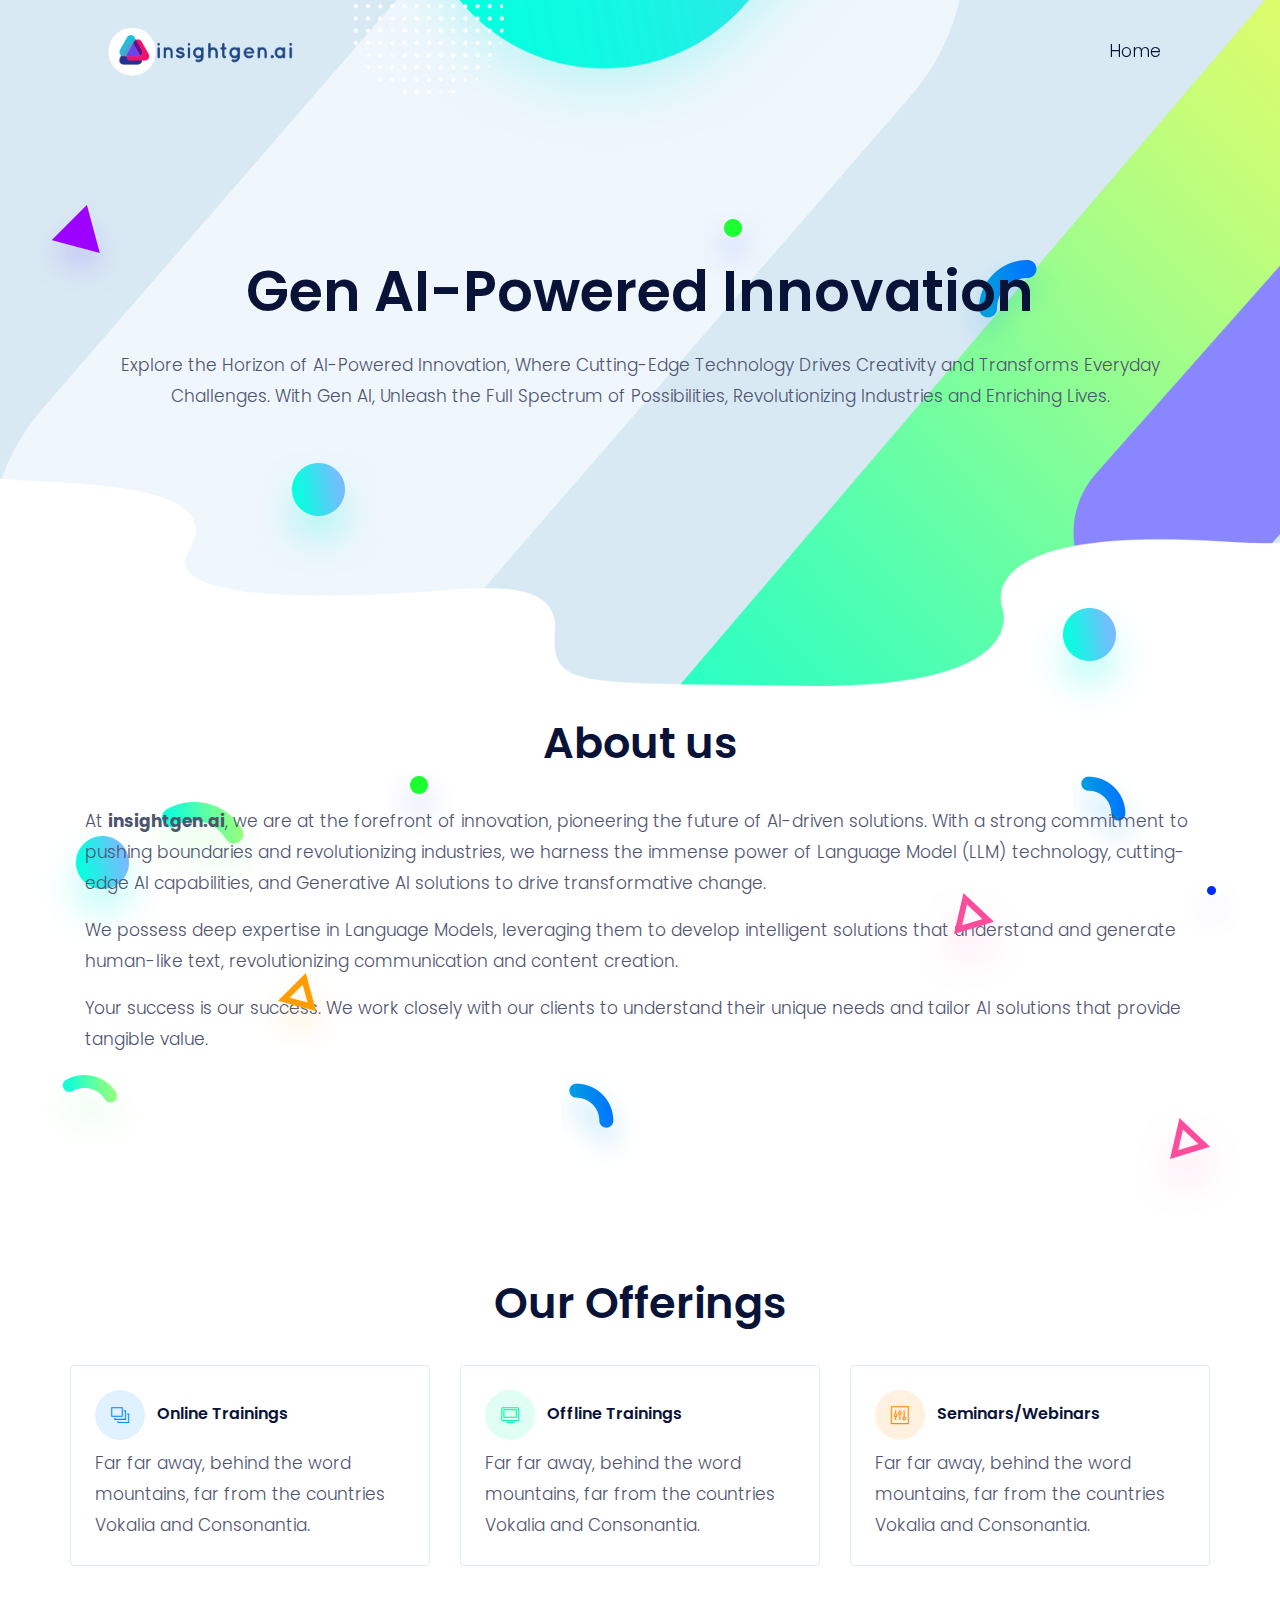
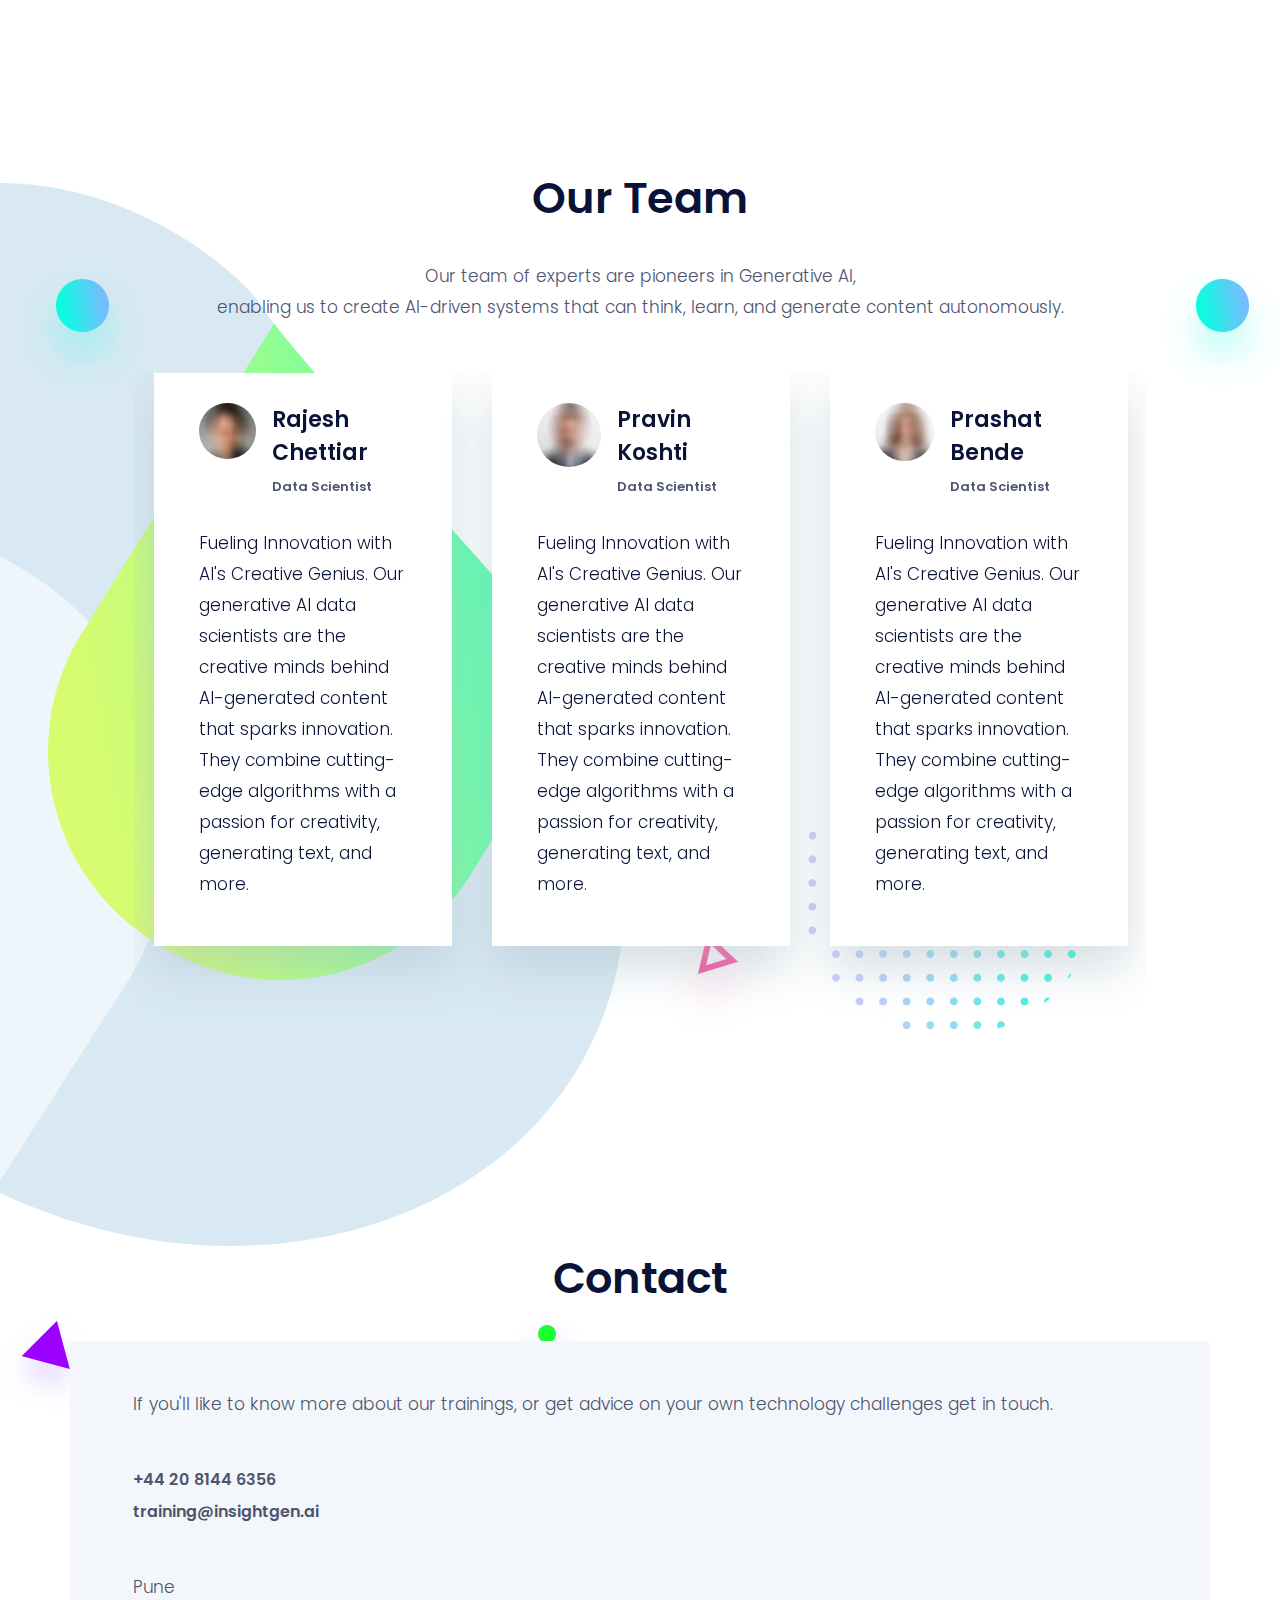
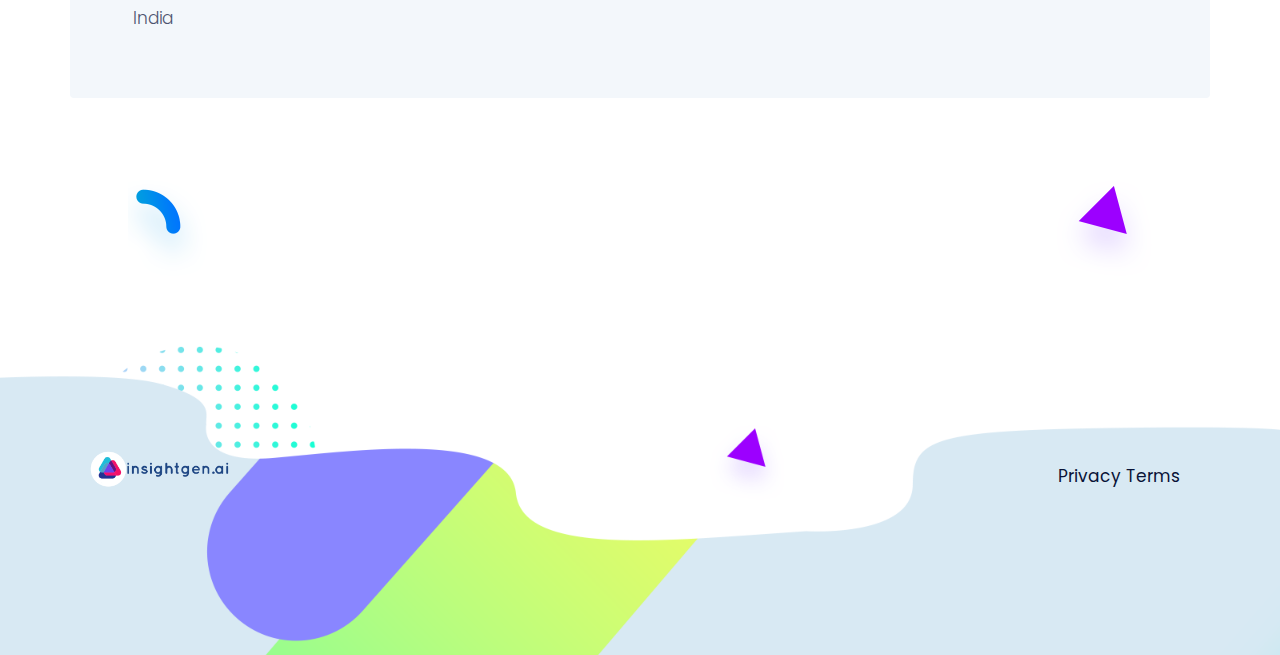
<file: index.html>
<!DOCTYPE html>
<html lang="zxx">

<head>
  <meta charset="utf-8">
  <title>insightgen.ai</title>

  <!-- mobile responsive meta -->
  <meta name="viewport" content="width=device-width, initial-scale=1">
  <meta name="viewport" content="width=device-width, initial-scale=1, maximum-scale=1">
  
  <!-- ** Plugins Needed for the Project ** -->
  <!-- Bootstrap -->
  <link rel="stylesheet" href="plugins/bootstrap/bootstrap.min.css">
  <!-- themefy-icon -->
  <link rel="stylesheet" href="plugins/themify-icons/themify-icons.css">
  <!-- slick slider -->
  <link rel="stylesheet" href="plugins/slick/slick.css">
  <!-- venobox popup -->
  <link rel="stylesheet" href="plugins/Venobox/venobox.css">
  <!-- aos -->
  <link rel="stylesheet" href="plugins/aos/aos.css">

  <!-- Main Stylesheet -->
  <link href="css/style.css" rel="stylesheet">
  
  <!--Favicon-->
  <link rel="shortcut icon" href="images/favicon.ico" type="image/x-icon">
  <link rel="icon" href="images/favicon.ico" type="image/x-icon">

</head>

<body>
  

<!-- navigation -->
<section class="fixed-top navigation">
  <div class="container">
    <nav class="navbar navbar-expand-lg navbar-light">
      <a class="navbar-brand" href="index.html"><img src="images/logo3.png" style="width: 200px;" alt="logo"></a>
      <button class="navbar-toggler border-0" type="button" data-toggle="collapse" data-target="#navbar" aria-controls="navbar"
        aria-expanded="false" aria-label="Toggle navigation">
        <span class="navbar-toggler-icon"></span>
      </button>
      <!-- navbar -->
      <div class="collapse navbar-collapse text-center" id="navbar">
        <ul class="navbar-nav ml-auto">
          <li class="nav-item">
            <a class="nav-link" href="index.html">Home</a>
          </li>
          
        </ul>
      </div>
    </nav>
  </div>
</section>
<!-- /navigation -->

<!-- hero area -->
<section class="hero-section hero" data-background="" style="background-image: url(images/hero-area/banner-bg.png);">
  <div class="container">
    <div class="row">
      <div class="col-lg-12 text-center zindex-1">
        <h1 class="mb-3">Gen AI-Powered Innovation<br></h1>
        <p class="mb-4">Explore the Horizon of AI-Powered Innovation, Where Cutting-Edge Technology 
          Drives Creativity and Transforms Everyday Challenges. 
          With Gen AI, Unleash the Full Spectrum of Possibilities, 
          Revolutionizing Industries and Enriching Lives.</p>
        
        <!-- banner image -->
        <!-- <img class="img-fluid w-100 banner-image" src="images/hero-area/banner-img.png" alt="banner-img"> -->
      </div>
    </div>
    </div>
  </div>
  <!-- background shapes -->
  <div id="scene">
    <img class="img-fluid hero-bg-1 up-down-animation" src="images/background-shape/feature-bg-2.png" alt="">
    <img class="img-fluid hero-bg-2 left-right-animation" src="images/background-shape/seo-ball-1.png" alt="">
    <img class="img-fluid hero-bg-3 left-right-animation" src="images/background-shape/seo-half-cycle.png" alt="">
    <img class="img-fluid hero-bg-4 up-down-animation" src="images/background-shape/green-dot.png" alt="">
    <img class="img-fluid hero-bg-5 left-right-animation" src="images/background-shape/blue-half-cycle.png" alt="">
    <img class="img-fluid hero-bg-6 up-down-animation" src="images/background-shape/seo-ball-1.png" alt="">
    <img class="img-fluid hero-bg-7 left-right-animation" src="images/background-shape/yellow-triangle.png" alt="">
    <img class="img-fluid hero-bg-8 up-down-animation" src="images/background-shape/service-half-cycle.png" alt="">
    <img class="img-fluid hero-bg-9 up-down-animation" src="images/background-shape/team-bg-triangle.png" alt="">
  </div>
</section>
<!-- /hero-area -->


<!-- about us -->
<section class="section-lg about pb-7">
  <div class="container">
    <div class="row">
      <div class="col-lg-12 text-center">
        <h2 class="section-title">About us</h2>
      </div>
      <div class="col-lg-12 mb-0">
        <p>At <span class="font-weight-bold">insightgen.ai</span>, we are at the forefront of innovation, pioneering the 
          future of AI-driven solutions. With a strong commitment to pushing boundaries and revolutionizing 
          industries, we harness the immense power of Language Model (LLM) technology, cutting-edge AI 
          capabilities, and Generative AI solutions to drive transformative change.</p>
        <p>We possess deep expertise in Language Models, leveraging them to develop intelligent solutions that 
          understand and generate human-like text, revolutionizing communication and content creation.</p>
          <p>Your success is our success. We work closely with our clients to understand their unique 
            needs and tailor AI solutions that provide tangible value.</p>
      </div>
    </div>
  </div>
  <!-- background shapes -->
  <img src="images/background-shape/green-dot.png" alt="background-shape" class="about-bg-1 up-down-animation">
  <img src="images/background-shape/blue-dot.png" alt="background-shape" class="about-bg-2 left-right-animation">
  <img src="images/background-shape/green-half-cycle.png" alt="background-shape" class="about-bg-3 up-down-animation">
  <img src="images/background-shape/seo-ball-1.png" alt="background-shape" class="about-bg-4 left-right-animation">
  <img src="images/background-shape/team-bg-triangle.png" alt="background-shape" class="about-bg-5 up-down-animation">
  <img src="images/background-shape/service-half-cycle.png" alt="background-shape" class="about-bg-6 left-right-animation">
</section>
<!-- /about us -->

<section class="section-lg Offerings pb-7">
  <div class="container">
    <div class="row">
      <div class="col-lg-12 text-center">
        <h2 class="section-title">Our Offerings</h2>
      </div>
      <div class="row justify-content-center">
        <div class="col-lg-4 col-sm-6 mb-4 mb-lg-0">
            <div class="card p-4 border-blue">
                <h5><i class="ti-layers-alt round-icon blue mr-2"></i> Online Trainings</h5>
                <p class="mb-0">Far far away, behind the word mountains, far from the countries Vokalia and Consonantia.</p>
            </div>
        </div>
        <div class="col-lg-4 col-sm-6 mb-4 mb-lg-0">
            <div class="card p-4 border-blue">
                <h5><i class="ti-desktop round-icon green mr-2"></i> Offline Trainings</h5>
                <p class="mb-0">Far far away, behind the word mountains, far from the countries Vokalia and Consonantia.</p>
            </div>
        </div>
        <div class="col-lg-4 col-sm-6 mb-4 mb-lg-0">
            <div class="card p-4 border-blue">
                <h5><i class="ti-panel round-icon orange mr-2"></i> Seminars/Webinars</h5>
                <p class="mb-0">Far far away, behind the word mountains, far from the countries Vokalia and Consonantia.</p>
            </div>
        </div>
    </div>
    </div>
  </div>
</section>

<!-- team -->
<section class="section-lg team" id="team">
  <div class="container-fluid">
    <div class="row">
      <div class="col-lg-12 text-center">
        <h2 class="section-title">Our Team</h2>
        <p class="mb-0">Our team of experts are pioneers in Generative AI,</p>
        <p class="mb-50">enabling us to create AI-driven systems that can think, learn, and generate content autonomously. </p>
      </div>
    </div>
    <div class="col-10 mx-auto">
      <div class="team-slider">
        <!-- team-member -->
        <div class="team-member">
          <div class="d-flex mb-4">
            <div class="mr-3">
              <img class="rounded-circle img-fluid" src="images/team/team-1.jpg" alt="team-member">
            </div>
            <div class="align-self-center">
              <h4>Rajesh Chettiar</h4>
              <h6 class="text-color">Data Scientist</h6>
            </div>
          </div>
          <p class="text-dark">Fueling Innovation with AI's Creative Genius. Our generative AI data scientists 
            are the creative minds behind AI-generated content that sparks innovation. 
            They combine cutting-edge algorithms with a passion for creativity, generating text,
             and more.</p>
        </div>
        <!-- team-member -->
        <div class="team-member">
          <div class="d-flex mb-4">
            <div class="mr-3">
              <img class="rounded-circle img-fluid" src="images/team/team-2.jpg" alt="team-member">
            </div>
            <div class="align-self-center">
              <h4>Pravin Koshti</h4>
              <h6 class="text-color">Data Scientist</h6>
            </div>
          </div>
          <p class="text-dark">Fueling Innovation with AI's Creative Genius. Our generative AI data scientists 
            are the creative minds behind AI-generated content that sparks innovation. 
            They combine cutting-edge algorithms with a passion for creativity, generating text,
             and more. </p>
        </div>
        <!-- team-member -->
        <div class="team-member">
          <div class="d-flex mb-4">
            <div class="mr-3">
              <img class="rounded-circle img-fluid" src="images/team/team-3.jpg" alt="team-member">
            </div>
            <div class="align-self-center">
              <h4>Prashat Bende</h4>
              <h6 class="text-color">Data Scientist</h6>
            </div>
          </div>
          <p class="text-dark">Fueling Innovation with AI's Creative Genius. Our generative AI data scientists 
            are the creative minds behind AI-generated content that sparks innovation. 
            They combine cutting-edge algorithms with a passion for creativity, generating text,
             and more. </p>
        </div>
      </div>
    </div>
  </div>
  <!-- backgound image -->
  <img src="images/backgrounds/team-bg.png" alt="team-bg" class="img-fluid team-bg">
  <!-- background shapes -->
  <img class="team-bg-shape-1 up-down-animation" src="images/background-shape/seo-ball-1.png" alt="background-shape">
  <img class="team-bg-shape-2 left-right-animation" src="images/background-shape/seo-ball-1.png" alt="background-shape">
  <img class="team-bg-shape-3 left-right-animation" src="images/background-shape/team-bg-triangle.png" alt="background-shape">
  <img class="team-bg-shape-4 up-down-animation img-fluid" src="images/background-shape/team-bg-dots.png" alt="background-shape">
</section>
<!-- /team -->


<!-- contact -->
<section class="section-lg contact">
  <div class="container">
      <div class="row">
          <div class="col-lg-12 text-center">
              <h2 class="section-title">Contact</h2>
          </div>
      </div>
      <div class="row contact-bg p-5 rounded mb-5">
          <!-- <div class="col-lg-7 mb-4 mb-lg-0">
              <form action="#">
                  <input type="text" class="form-control mb-3" id="name" name="name" placeholder="Your Name">
                  <input type="email" class="form-control mb-3" id="mail" name="mail" placeholder="Your Email">
                  <input type="text" class="form-control mb-3" id="subject" name="subject" placeholder="Subject">
                  <textarea name="message" id="message" class="form-control mb-3" placeholder="Your Message"></textarea>
                  <button type="submit" value="send" class="btn btn-secondary">SEND MESSAGE</button>
              </form>
          </div> -->
          <div class="col-lg-12">
              <p class="mb-5">If you'll like to know more about our trainings, or get advice on your own technology challenges get in touch.</p>
              <a href="tel:+442081446356" class="text-color h5 d-block">+44 20 8144 6356</a>
              <a href="mailto:info@altostack.io" class="mb-5 text-color h5 d-block">training@insightgen.ai</a>
              <p>Pune<br>India</p>
          </div>
      </div>
      
  </div>
  <!-- background shapes -->
  <img class="contact-bg-1 up-down-animation" src="images/background-shape/feature-bg-2.png" alt="background-shape">
  <img class="contact-bg-2 left-right-animation" src="images/background-shape/green-half-cycle.png" alt="background-shape">
  <img class="contact-bg-3 up-down-animation" src="images/background-shape/green-dot.png" alt="background-shape">
  <img class="contact-bg-4 left-right-animation" src="images/background-shape/service-half-cycle.png" alt="background-shape">
  <img class="contact-bg-5 up-down-animation" src="images/background-shape/feature-bg-2.png" alt="background-shape">
</section>
<!-- /contact -->

<!-- footer -->
<footer class="footer-section footer" style="background-image: url(images/backgrounds/footer-bg.png);">
  <div class="container">
    <div class="row">
      <div class="col-lg-4 text-center text-lg-left mb-4 mb-lg-0">
        <!-- logo -->
        <a href="index.html">
          <img class="img-fluid" src="images/logo3.png" style="width: 150px;" alt="logo">
        </a>
      </div>
      <!-- footer menu -->
      <nav class="col-lg-8 align-self-center mb-5">
        <ul class="list-inline text-lg-right text-center footer-menu">
          <li class="list-inline-item"><a href="privacy.html">Privacy Terms</a></li>
        </ul>
      </nav>
      <!-- footer social icon -->

    </div>
  </div>
</footer>
<!-- /footer -->

<!-- jQuery -->
<script src="plugins/jQuery/jquery.min.js"></script>
<!-- Bootstrap JS -->
<script src="plugins/bootstrap/bootstrap.min.js"></script>
<!-- slick slider -->
<script src="plugins/slick/slick.min.js"></script>
<!-- venobox -->
<script src="plugins/Venobox/venobox.min.js"></script>
<!-- aos -->
<script src="plugins/aos/aos.js"></script>
<!-- Main Script -->
<script src="js/script.js"></script>

</body>
</html>
</file>
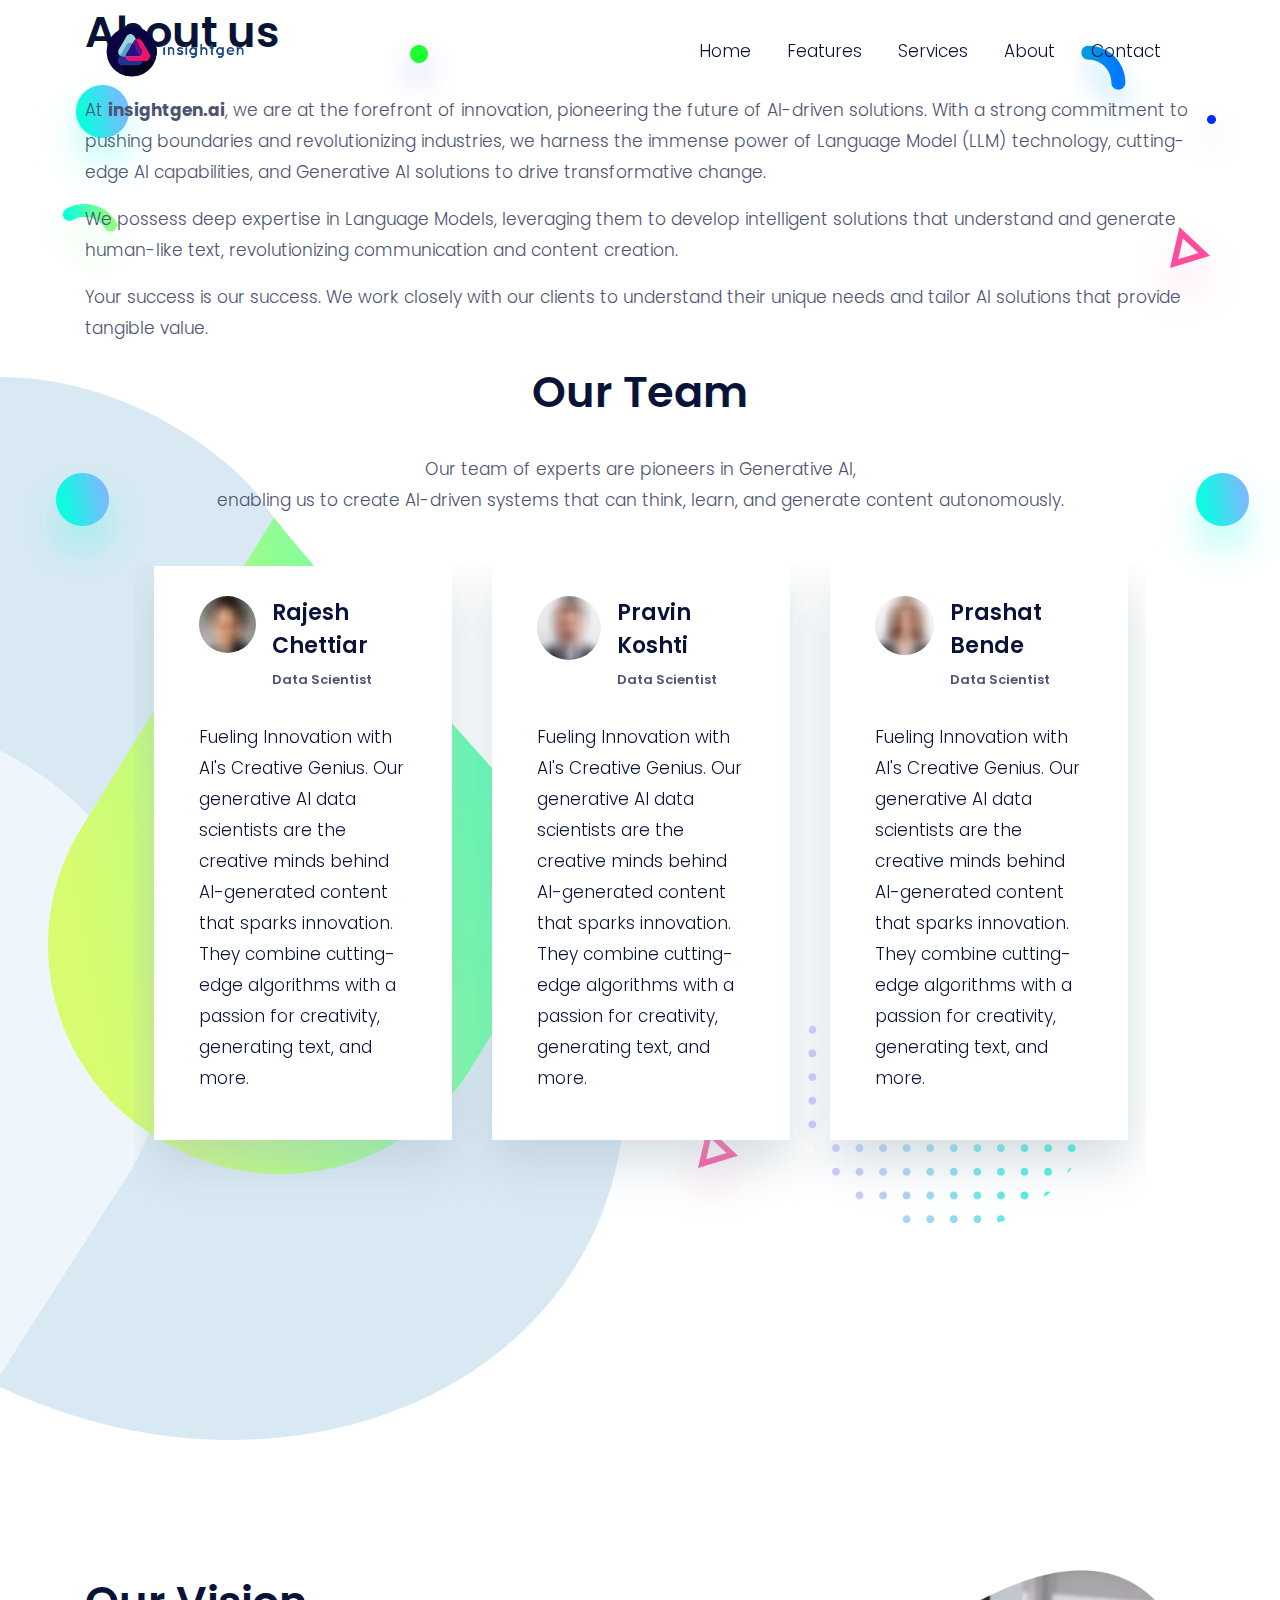
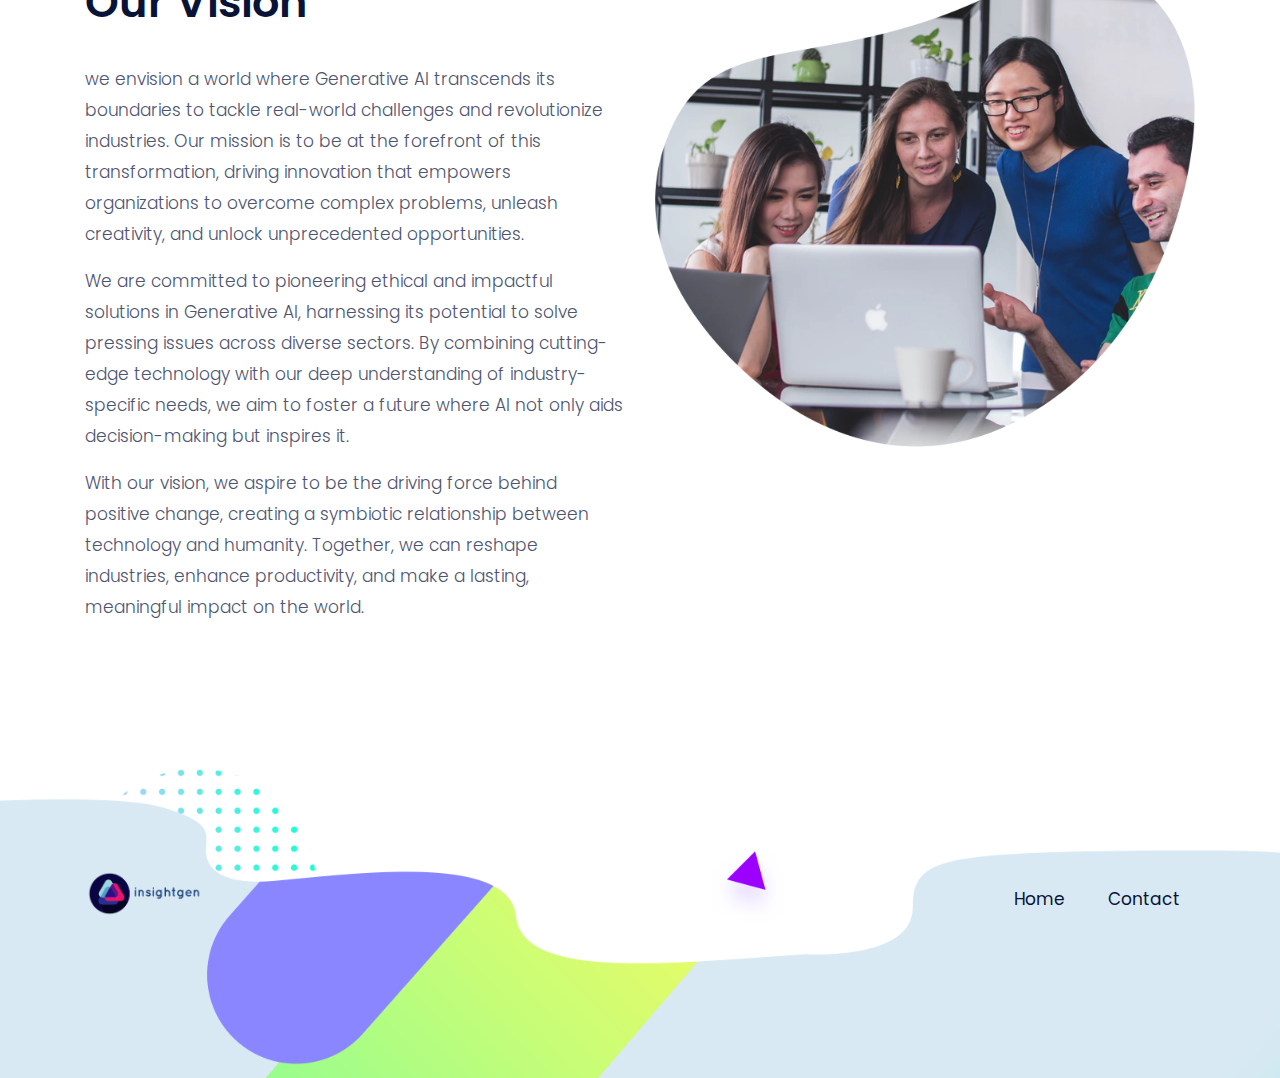
<file: about.html>
<!DOCTYPE html>
<html lang="zxx">

<head>
  <meta charset="utf-8">
  <title>Dtox</title>

  <!-- mobile responsive meta -->
  <meta name="viewport" content="width=device-width, initial-scale=1">
  <meta name="viewport" content="width=device-width, initial-scale=1, maximum-scale=1">
  
  <!-- ** Plugins Needed for the Project ** -->
  <!-- Bootstrap -->
  <link rel="stylesheet" href="plugins/bootstrap/bootstrap.min.css">
  <!-- themefy-icon -->
  <link rel="stylesheet" href="plugins/themify-icons/themify-icons.css">
  <!-- slick slider -->
  <link rel="stylesheet" href="plugins/slick/slick.css">
  <!-- venobox popup -->
  <link rel="stylesheet" href="plugins/Venobox/venobox.css">
  <!-- aos -->
  <link rel="stylesheet" href="plugins/aos/aos.css">

  <!-- Main Stylesheet -->
  <link href="css/style.css" rel="stylesheet">
  
  <!--Favicon-->
  <link rel="shortcut icon" href="images/favicon.ico" type="image/x-icon">
  <link rel="icon" href="images/favicon.ico" type="image/x-icon">

</head>

<body>
  

<!-- navigation -->
<section class="fixed-top navigation">
  <div class="container">
    <nav class="navbar navbar-expand-lg navbar-light">
      <a class="navbar-brand" href="index.html"><img src="images/logo2.png" style="width: 150px;" alt="logo"></a>
      <button class="navbar-toggler border-0" type="button" data-toggle="collapse" data-target="#navbar" aria-controls="navbar"
        aria-expanded="false" aria-label="Toggle navigation">
        <span class="navbar-toggler-icon"></span>
      </button>
      <!-- navbar -->
      <div class="collapse navbar-collapse text-center" id="navbar">
        <ul class="navbar-nav ml-auto">
          <li class="nav-item">
            <a class="nav-link" href="index.html">Home</a>
          </li>
          <li class="nav-item">
            <a class="nav-link page-scroll" href="index.html#feature">Features</a>
          </li>
          <li class="nav-item">
            <a class="nav-link" href="service.html">Services</a>
          </li>
          <li class="nav-item">
            <a class="nav-link" href="about.html">About</a>
          </li>
          <li class="nav-item">
            <a class="nav-link" href="contact.html">Contact</a>
          </li>
        </ul>
        </ul>
      </div>
    </nav>
  </div>
</section>
<!-- /navigation -->

<!-- about us -->
<section class="section-lg about pb-0">
  <div class="container">
    <div class="row">
      <div class="col-lg-12">
        <h2 class="section-title">About us</h2>
      </div>
      <div class="col-lg-12 mb-0">
        <p>At <span class="font-weight-bold">insightgen.ai</span>, we are at the forefront of innovation, pioneering the 
          future of AI-driven solutions. With a strong commitment to pushing boundaries and revolutionizing 
          industries, we harness the immense power of Language Model (LLM) technology, cutting-edge AI 
          capabilities, and Generative AI solutions to drive transformative change.</p>
        <p>We possess deep expertise in Language Models, leveraging them to develop intelligent solutions that 
          understand and generate human-like text, revolutionizing communication and content creation.</p>
          <p>Your success is our success. We work closely with our clients to understand their unique 
            needs and tailor AI solutions that provide tangible value.</p>
      </div>
    </div>
  </div>
  <!-- background shapes -->
  <img src="images/background-shape/green-dot.png" alt="background-shape" class="about-bg-1 up-down-animation">
  <img src="images/background-shape/blue-dot.png" alt="background-shape" class="about-bg-2 left-right-animation">
  <img src="images/background-shape/green-half-cycle.png" alt="background-shape" class="about-bg-3 up-down-animation">
  <img src="images/background-shape/seo-ball-1.png" alt="background-shape" class="about-bg-4 left-right-animation">
  <img src="images/background-shape/team-bg-triangle.png" alt="background-shape" class="about-bg-5 up-down-animation">
  <img src="images/background-shape/service-half-cycle.png" alt="background-shape" class="about-bg-6 left-right-animation">
</section>
<!-- /about us -->

<!-- product -->
<!-- <section class="section product" style="background-image: url(images/backgrounds/about-bg.png);">
  <div class="container">
    <div class="row justify-content-center">
      <div class="col-lg-12 text-center">
        <h2 class="section-title">Our Product</h2>
        <p class="mb-100">Far far away, behind the word mountains, far from the <br> countries Vokalia and Consonantia.</p>
      </div>
      <div class="col-md-4 col-sm-6 mb-50">
        <a href="#"><img src="images/product/product-1.jpg" alt="product-img" class="rounded w-100 img-fluid"></a>
      </div>
      <div class="col-md-4 col-sm-6 mb-50">
        <a href="#"><img src="images/product/product-2.jpg" alt="product-img" class="rounded w-100 img-fluid"></a>
      </div>
      <div class="col-md-4 col-sm-6 mb-50">
        <a href="#"><img src="images/product/product-3.jpg" alt="product-img" class="rounded w-100 img-fluid"></a>
      </div>
      <div class="col-12 text-center">
        <a href="#" class="btn btn-primary">Explore More Product</a>
      </div>
    </div>
  </div> -->

<!-- team -->
<section class="section-lg team" id="team">
  <div class="container-fluid">
    <div class="row">
      <div class="col-lg-12 text-center">
        <h2 class="section-title">Our Team</h2>
        <p class="mb-0">Our team of experts are pioneers in Generative AI,</p>
        <p class="mb-50">enabling us to create AI-driven systems that can think, learn, and generate content autonomously. </p>
      </div>
    </div>
    <div class="col-10 mx-auto">
      <div class="team-slider">
        <!-- team-member -->
        <div class="team-member">
          <div class="d-flex mb-4">
            <div class="mr-3">
              <img class="rounded-circle img-fluid" src="images/team/team-1.jpg" alt="team-member">
            </div>
            <div class="align-self-center">
              <h4>Rajesh Chettiar</h4>
              <h6 class="text-color">Data Scientist</h6>
            </div>
          </div>
          <p class="text-dark">Fueling Innovation with AI's Creative Genius. Our generative AI data scientists 
            are the creative minds behind AI-generated content that sparks innovation. 
            They combine cutting-edge algorithms with a passion for creativity, generating text,
             and more.</p>
        </div>
        <!-- team-member -->
        <div class="team-member">
          <div class="d-flex mb-4">
            <div class="mr-3">
              <img class="rounded-circle img-fluid" src="images/team/team-2.jpg" alt="team-member">
            </div>
            <div class="align-self-center">
              <h4>Pravin Koshti</h4>
              <h6 class="text-color">Data Scientist</h6>
            </div>
          </div>
          <p class="text-dark">Fueling Innovation with AI's Creative Genius. Our generative AI data scientists 
            are the creative minds behind AI-generated content that sparks innovation. 
            They combine cutting-edge algorithms with a passion for creativity, generating text,
             and more. </p>
        </div>
        <!-- team-member -->
        <div class="team-member">
          <div class="d-flex mb-4">
            <div class="mr-3">
              <img class="rounded-circle img-fluid" src="images/team/team-3.jpg" alt="team-member">
            </div>
            <div class="align-self-center">
              <h4>Prashat Bende</h4>
              <h6 class="text-color">Data Scientist</h6>
            </div>
          </div>
          <p class="text-dark">Fueling Innovation with AI's Creative Genius. Our generative AI data scientists 
            are the creative minds behind AI-generated content that sparks innovation. 
            They combine cutting-edge algorithms with a passion for creativity, generating text,
             and more. </p>
        </div>
        <!-- team-member -->
        <!-- <div class="team-member">
          <div class="d-flex mb-4">
            <div class="mr-3">
              <img class="rounded-circle img-fluid" src="images/team/team-1.jpg" alt="team-member">
            </div>
            <div class="align-self-center">
              <h4>Erik Ligas</h4>
              <h6 class="text-color">Programmer</h6>
            </div>
          </div>
          <p>Far far away, behind the word mountains, far from the countries Vokalia and Consonantia, there live
            the blind texts. S eparated they</p>
        </div>

        <div class="team-member">
          <div class="d-flex mb-4">
            <div class="mr-3">
              <img class="rounded-circle img-fluid" src="images/team/team-2.jpg" alt="team-member">
            </div>
            <div class="align-self-center">
              <h4>John Doe</h4>
              <h6 class="text-color">web developer</h6>
            </div>
          </div>
          <p>Far far away, behind the word mountains, far from the countries Vokalia and Consonantia, there live the blind texts. S eparated they</p>
        </div> -->
      </div>
    </div>
  </div>
  <!-- backgound image -->
  <img src="images/backgrounds/team-bg.png" alt="team-bg" class="img-fluid team-bg">
  <!-- background shapes -->
  <img class="team-bg-shape-1 up-down-animation" src="images/background-shape/seo-ball-1.png" alt="background-shape">
  <img class="team-bg-shape-2 left-right-animation" src="images/background-shape/seo-ball-1.png" alt="background-shape">
  <img class="team-bg-shape-3 left-right-animation" src="images/background-shape/team-bg-triangle.png" alt="background-shape">
  <img class="team-bg-shape-4 up-down-animation img-fluid" src="images/background-shape/team-bg-dots.png" alt="background-shape">
</section>
<!-- /team -->

<!-- our vision -->
<section class="section">
  <div class="container">
    <div class="row">
      <div class="col-md-6">
        <h2 class="section-title">Our Vision</h2>
        <p>we envision a world where Generative AI transcends its boundaries to tackle 
          real-world challenges and revolutionize industries. Our mission is to be at the 
          forefront of this transformation, driving innovation that empowers organizations
           to overcome complex problems, unleash creativity, and unlock unprecedented 
           opportunities.
        </p><p>
          We are committed to pioneering ethical and impactful solutions in Generative AI,
           harnessing its potential to solve pressing issues across diverse sectors. 
           By combining cutting-edge technology with our deep understanding of 
           industry-specific needs, we aim to foster a future where AI not only aids 
           decision-making but inspires it.
        </p><p>  
          With our vision, we aspire to be the driving force behind positive change, 
          creating a symbiotic relationship between technology and humanity. 
          Together, we can reshape industries, enhance productivity, and make a lasting, 
          meaningful impact on the world.</p>
      </div>
      <div class="col-md-6">
        <img src="images/about/vision.png" alt="vision" class="img-fluid w-100">
      </div>
    </div>
  </div>
</section>
<!-- /our vision -->

<!-- clients -->
<!-- <section class="section">
  <div class="container">
    <div class="row">
      <div class="col-lg-12 text-center">
        <h2 class="section-title">Our Clients</h2>
        <ul class="list-inline text-center">
          <li class="list-inline-item mx-5 mb-5"><a href="#"><img src="images/clients-logo/client-1.png" alt="clients-logo" class="img-fluid"></a></li>
          <li class="list-inline-item mx-5 mb-5"><a href="#"><img src="images/clients-logo/client-2.png" alt="clients-logo" class="img-fluid"></a></li>
          <li class="list-inline-item mx-5 mb-5"><a href="#"><img src="images/clients-logo/client-3.png" alt="clients-logo" class="img-fluid"></a></li>
          <li class="list-inline-item mx-5 mb-5"><a href="#"><img src="images/clients-logo/client-4.png" alt="clients-logo" class="img-fluid"></a></li>
          <li class="list-inline-item mx-5 mb-5"><a href="#"><img src="images/clients-logo/client-5.png" alt="clients-logo" class="img-fluid"></a></li>
          <li class="list-inline-item mx-5 mb-5"><a href="#"><img src="images/clients-logo/client-6.png" alt="clients-logo" class="img-fluid"></a></li>
          <li class="list-inline-item mx-5 mb-5"><a href="#"><img src="images/clients-logo/client-7.png" alt="clients-logo" class="img-fluid"></a></li>
          <li class="list-inline-item mx-5 mb-5"><a href="#"><img src="images/clients-logo/client-8.png" alt="clients-logo" class="img-fluid"></a></li>
        </ul>
      </div>
    </div>
  </div>
</section> -->
<!-- /clients -->
</section>
<!-- /product -->



<!-- footer -->
<footer class="footer-section footer" style="background-image: url(images/backgrounds/footer-bg.png);">
  <div class="container">
    <div class="row">
      <div class="col-lg-4 text-center text-lg-left ">
        <!-- logo -->
        <a href="index.html">
          <img class="img-fluid" src="images/logo2.png" style="width: 120px;"alt="logo">
        </a>
      </div>
      <!-- footer menu -->
      <nav class="col-lg-8 align-self-center mb-5">
        <ul class="list-inline text-lg-right text-center footer-menu">
          <li class="list-inline-item active"><a href="index.html">Home</a></li>
          <li class="list-inline-item"><a href="contact.html">Contact</a></li>
        </ul>
      </nav>
      <!-- footer social icon -->
      <!-- <nav class="col-12">
        <ul class="list-inline text-lg-right text-center social-icon">
          <li class="list-inline-item">
            <a class="facebook" href="#"><i class="ti-facebook"></i></a>
          </li>
          <li class="list-inline-item">
            <a class="twitter" href="#"><i class="ti-twitter-alt"></i></a>
          </li>
          <li class="list-inline-item">
            <a class="linkedin" href="#"><i class="ti-linkedin"></i></a>
          </li>
          <li class="list-inline-item">
            <a class="black" href="#"><i class="ti-github"></i></a>
          </li>
        </ul>
      </nav> -->
    </div>
  </div>
</footer>
<!-- /footer -->

<!-- jQuery -->
<script src="plugins/jQuery/jquery.min.js"></script>
<!-- Bootstrap JS -->
<script src="plugins/bootstrap/bootstrap.min.js"></script>
<!-- slick slider -->
<script src="plugins/slick/slick.min.js"></script>
<!-- venobox -->
<script src="plugins/Venobox/venobox.min.js"></script>
<!-- aos -->
<script src="plugins/aos/aos.js"></script>
<!-- Main Script -->
<script src="js/script.js"></script>

</body>
</html>
</file>
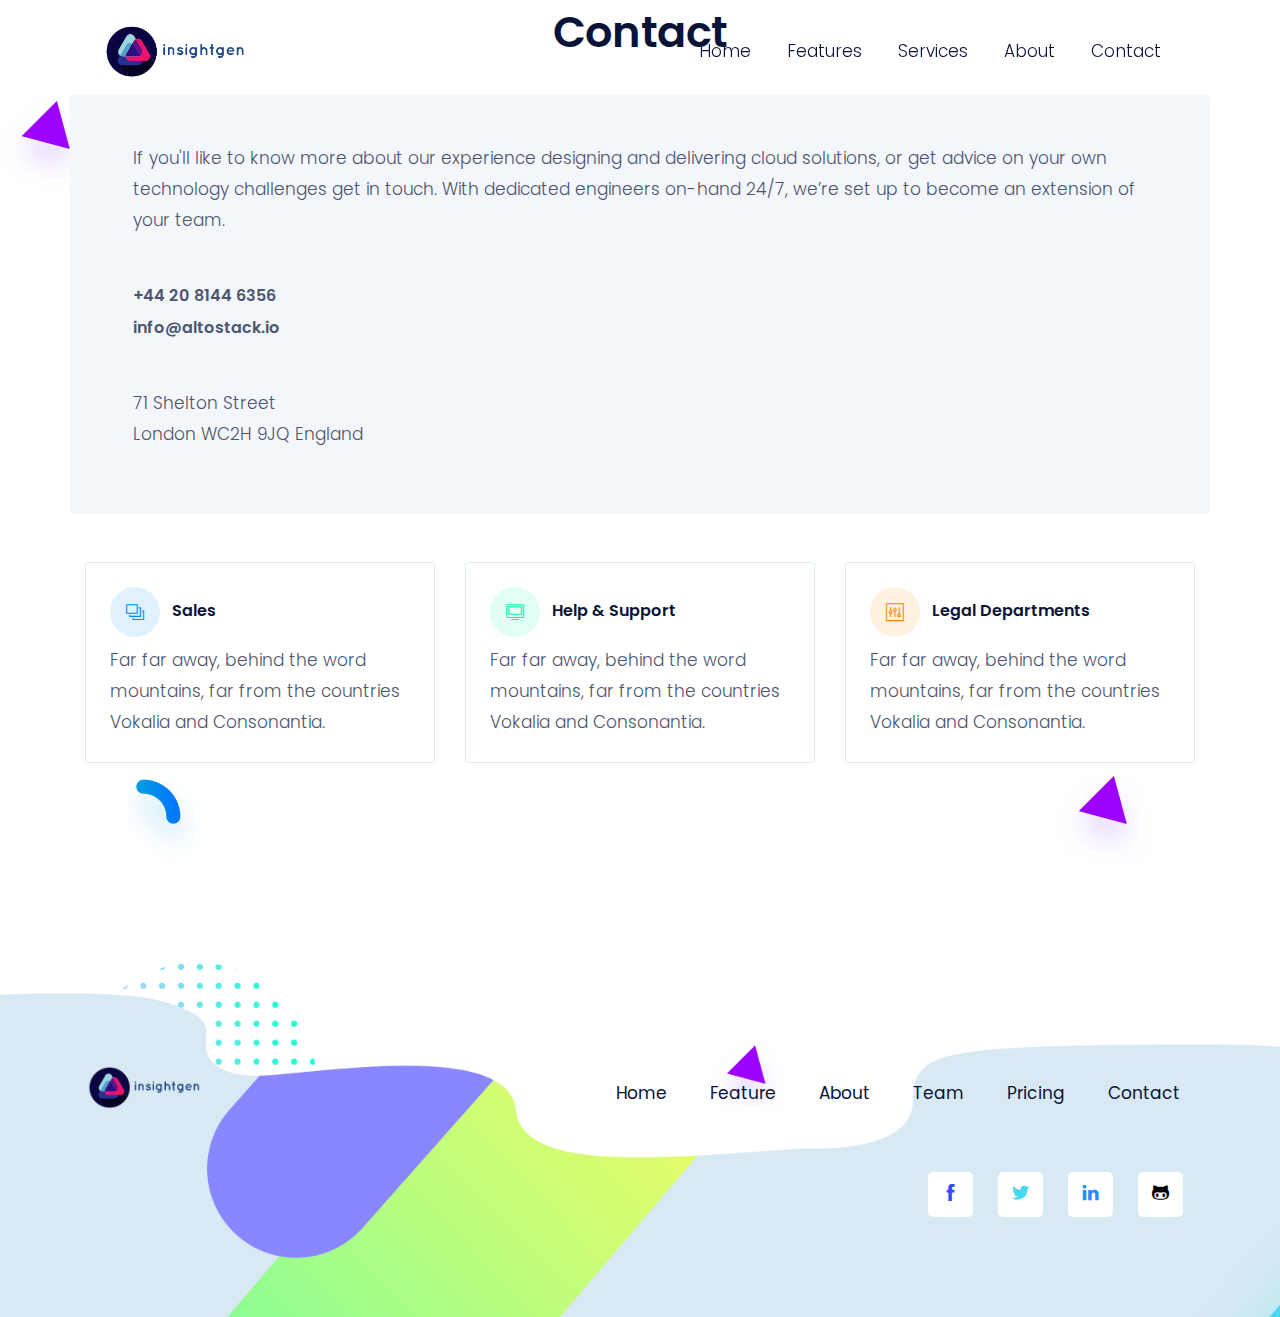
<file: contact.html>
<!DOCTYPE html>
<html lang="zxx">

<head>
  <meta charset="utf-8">
  <title>Dtox</title>

  <!-- mobile responsive meta -->
  <meta name="viewport" content="width=device-width, initial-scale=1">
  <meta name="viewport" content="width=device-width, initial-scale=1, maximum-scale=1">
  
  <!-- ** Plugins Needed for the Project ** -->
  <!-- Bootstrap -->
  <link rel="stylesheet" href="plugins/bootstrap/bootstrap.min.css">
  <!-- themefy-icon -->
  <link rel="stylesheet" href="plugins/themify-icons/themify-icons.css">
  <!-- slick slider -->
  <link rel="stylesheet" href="plugins/slick/slick.css">
  <!-- venobox popup -->
  <link rel="stylesheet" href="plugins/Venobox/venobox.css">
  <!-- aos -->
  <link rel="stylesheet" href="plugins/aos/aos.css">

  <!-- Main Stylesheet -->
  <link href="css/style.css" rel="stylesheet">
  
  <!--Favicon-->
  <link rel="shortcut icon" href="images/favicon.ico" type="image/x-icon">
  <link rel="icon" href="images/favicon.ico" type="image/x-icon">

</head>

<body>
  

<!-- navigation -->
<section class="fixed-top navigation">
  <div class="container">
    <nav class="navbar navbar-expand-lg navbar-light">
      <a class="navbar-brand" href="index.html"><img src="images/logo2.png" style="width: 150px;"alt="logo"></a>
      <button class="navbar-toggler border-0" type="button" data-toggle="collapse" data-target="#navbar" aria-controls="navbar"
        aria-expanded="false" aria-label="Toggle navigation">
        <span class="navbar-toggler-icon"></span>
      </button>
      <!-- navbar -->
      <div class="collapse navbar-collapse text-center" id="navbar">
        <ul class="navbar-nav ml-auto">
          <li class="nav-item">
            <a class="nav-link" href="index.html">Home</a>
          </li>
          <li class="nav-item">
            <a class="nav-link page-scroll" href="index.html#feature">Features</a>
          </li>
          <li class="nav-item">
            <a class="nav-link" href="service.html">Services</a>
          </li>
          <li class="nav-item">
            <a class="nav-link" href="about.html">About</a>
          </li>
          <li class="nav-item">
            <a class="nav-link" href="contact.html">Contact</a>
          </li>
        </ul>
      </div>
    </nav>
  </div>
</section>
<!-- /navigation -->

<!-- contact -->
<section class="section-lg contact">
    <div class="container">
        <div class="row">
            <div class="col-lg-12 text-center">
                <h2 class="section-title">Contact</h2>
            </div>
        </div>
        <div class="row contact-bg p-5 rounded mb-5">
            <!-- <div class="col-lg-7 mb-4 mb-lg-0">
                <form action="#">
                    <input type="text" class="form-control mb-3" id="name" name="name" placeholder="Your Name">
                    <input type="email" class="form-control mb-3" id="mail" name="mail" placeholder="Your Email">
                    <input type="text" class="form-control mb-3" id="subject" name="subject" placeholder="Subject">
                    <textarea name="message" id="message" class="form-control mb-3" placeholder="Your Message"></textarea>
                    <button type="submit" value="send" class="btn btn-secondary">SEND MESSAGE</button>
                </form>
            </div> -->
            <div class="col-lg-12">
                <p class="mb-5">If you'll like to know more about our experience designing and delivering cloud solutions, or get advice on your own technology challenges get in touch. With dedicated engineers on-hand 24/7,      we’re set up to become an extension of your team.</p>
                <a href="tel:+442081446356" class="text-color h5 d-block">+44 20 8144 6356</a>
                <a href="mailto:info@altostack.io" class="mb-5 text-color h5 d-block">info@altostack.io</a>
                <p>71 Shelton Street<br>London WC2H 9JQ England</p>
            </div>
        </div>
        <div class="row justify-content-center">
            <div class="col-lg-4 col-sm-6 mb-4 mb-lg-0">
                <div class="card p-4 border-blue">
                    <h5><i class="ti-layers-alt round-icon blue mr-2"></i> Sales</h5>
                    <p class="mb-0">Far far away, behind the word mountains, far from the countries Vokalia and Consonantia.</p>
                </div>
            </div>
            <div class="col-lg-4 col-sm-6 mb-4 mb-lg-0">
                <div class="card p-4 border-blue">
                    <h5><i class="ti-desktop round-icon green mr-2"></i> Help & Support</h5>
                    <p class="mb-0">Far far away, behind the word mountains, far from the countries Vokalia and Consonantia.</p>
                </div>
            </div>
            <div class="col-lg-4 col-sm-6 mb-4 mb-lg-0">
                <div class="card p-4 border-blue">
                    <h5><i class="ti-panel round-icon orange mr-2"></i> Legal Departments</h5>
                    <p class="mb-0">Far far away, behind the word mountains, far from the countries Vokalia and Consonantia.</p>
                </div>
            </div>
        </div>
    </div>
    <!-- background shapes -->
    <img class="contact-bg-1 up-down-animation" src="images/background-shape/feature-bg-2.png" alt="background-shape">
    <img class="contact-bg-2 left-right-animation" src="images/background-shape/green-half-cycle.png" alt="background-shape">
    <img class="contact-bg-3 up-down-animation" src="images/background-shape/green-dot.png" alt="background-shape">
    <img class="contact-bg-4 left-right-animation" src="images/background-shape/service-half-cycle.png" alt="background-shape">
    <img class="contact-bg-5 up-down-animation" src="images/background-shape/feature-bg-2.png" alt="background-shape">
</section>
<!-- /contact -->

<!-- footer -->
<footer class="footer-section footer" style="background-image: url(images/backgrounds/footer-bg.png);">
  <div class="container">
    <div class="row">
      <div class="col-lg-4 text-center text-lg-left mb-4 mb-lg-0">
        <!-- logo -->
        <a href="index.html">
          <img class="img-fluid" src="images/logo2.png" style="width: 120px;" alt="logo">
        </a>
      </div>
      <!-- footer menu -->
      <nav class="col-lg-8 align-self-center mb-5">
        <ul class="list-inline text-lg-right text-center footer-menu">
          <li class="list-inline-item active"><a href="index.html">Home</a></li>
          <li class="list-inline-item"><a class="page-scroll" href="#feature">Feature</a></li>
          <li class="list-inline-item"><a href="about.html">About</a></li>
          <li class="list-inline-item"><a class="page-scroll" href="#team">Team</a></li>
          <li class="list-inline-item"><a class="page-scroll" href="#pricing">Pricing</a></li>
          <li class="list-inline-item"><a href="contact.html">Contact</a></li>
        </ul>
      </nav>
      <!-- footer social icon -->
      <nav class="col-12">
        <ul class="list-inline text-lg-right text-center social-icon">
          <li class="list-inline-item">
            <a class="facebook" href="#"><i class="ti-facebook"></i></a>
          </li>
          <li class="list-inline-item">
            <a class="twitter" href="#"><i class="ti-twitter-alt"></i></a>
          </li>
          <li class="list-inline-item">
            <a class="linkedin" href="#"><i class="ti-linkedin"></i></a>
          </li>
          <li class="list-inline-item">
            <a class="black" href="#"><i class="ti-github"></i></a>
          </li>
        </ul>
      </nav>
    </div>
  </div>
</footer>
<!-- /footer -->

<!-- jQuery -->
<script src="plugins/jQuery/jquery.min.js"></script>
<!-- Bootstrap JS -->
<script src="plugins/bootstrap/bootstrap.min.js"></script>
<!-- slick slider -->
<script src="plugins/slick/slick.min.js"></script>
<!-- venobox -->
<script src="plugins/Venobox/venobox.min.js"></script>
<!-- aos -->
<script src="plugins/aos/aos.js"></script>
<!-- Main Script -->
<script src="js/script.js"></script>

</body>
</html>
</file>
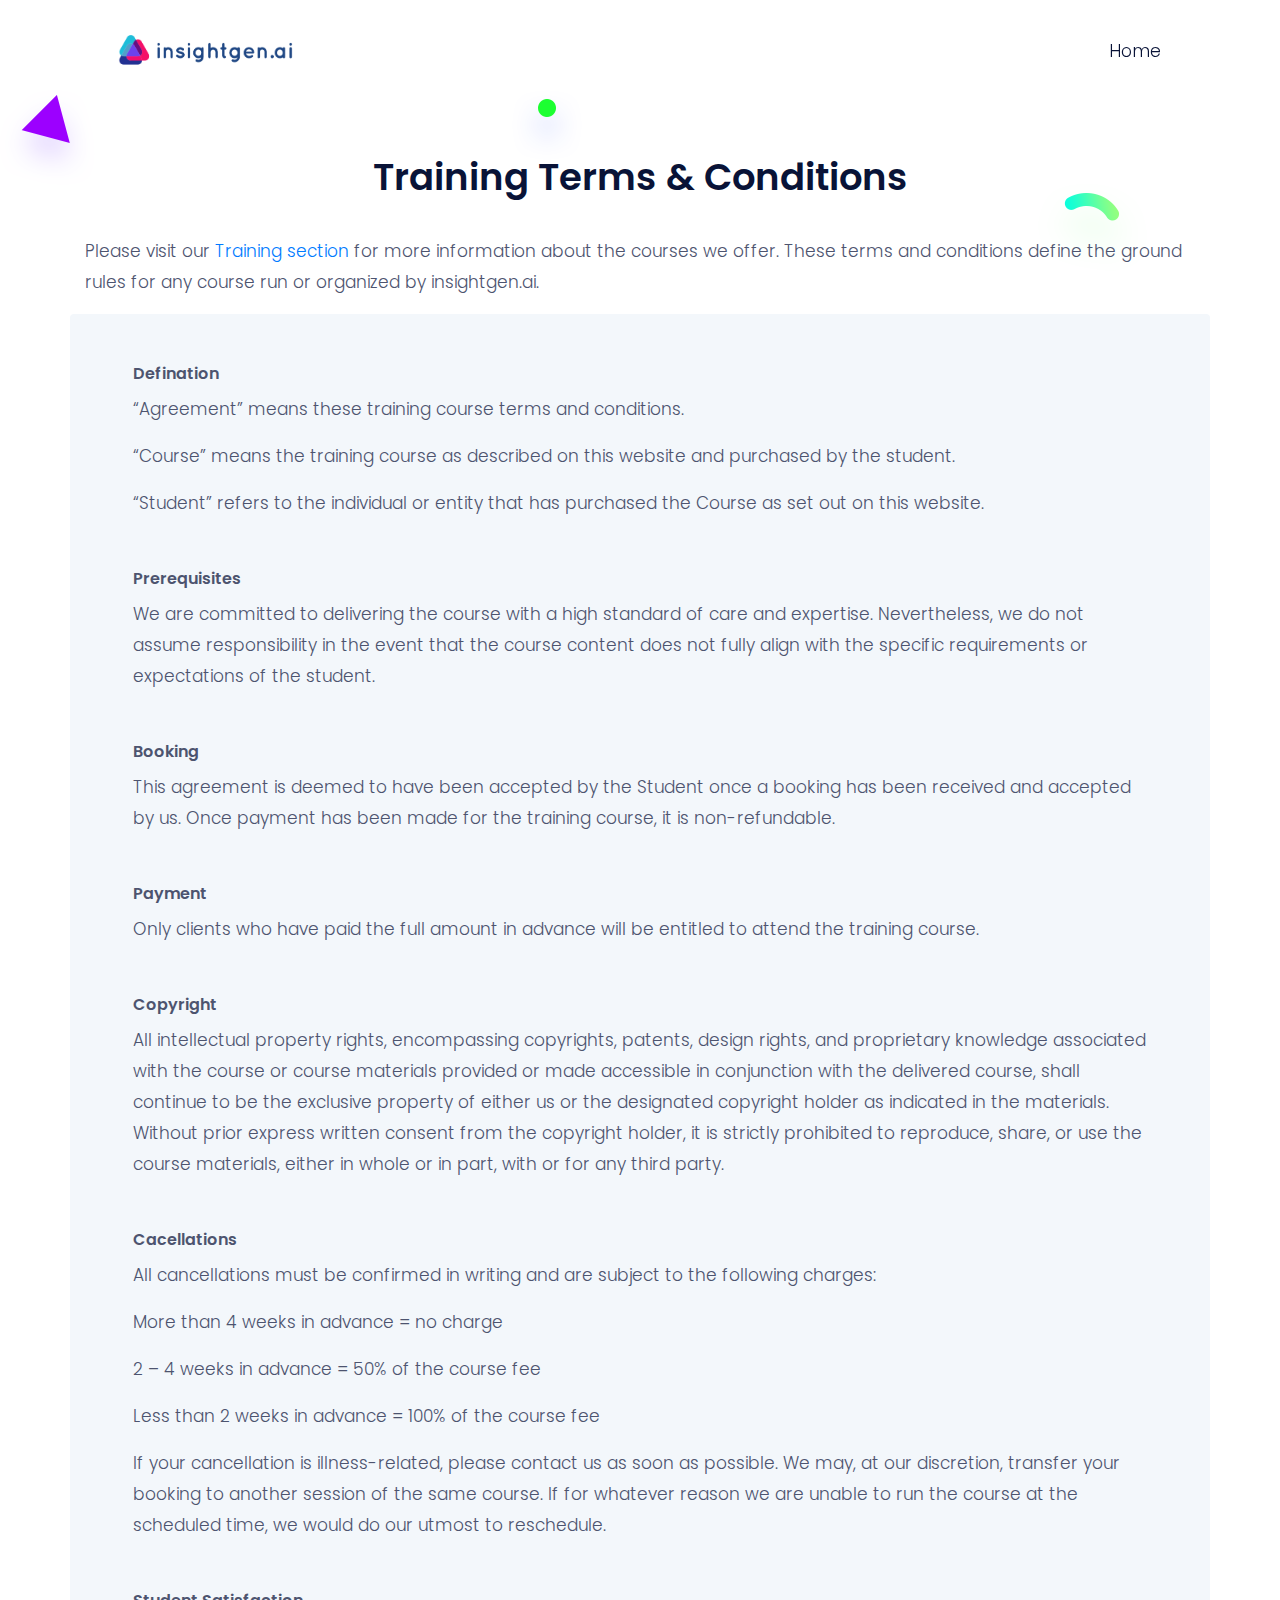
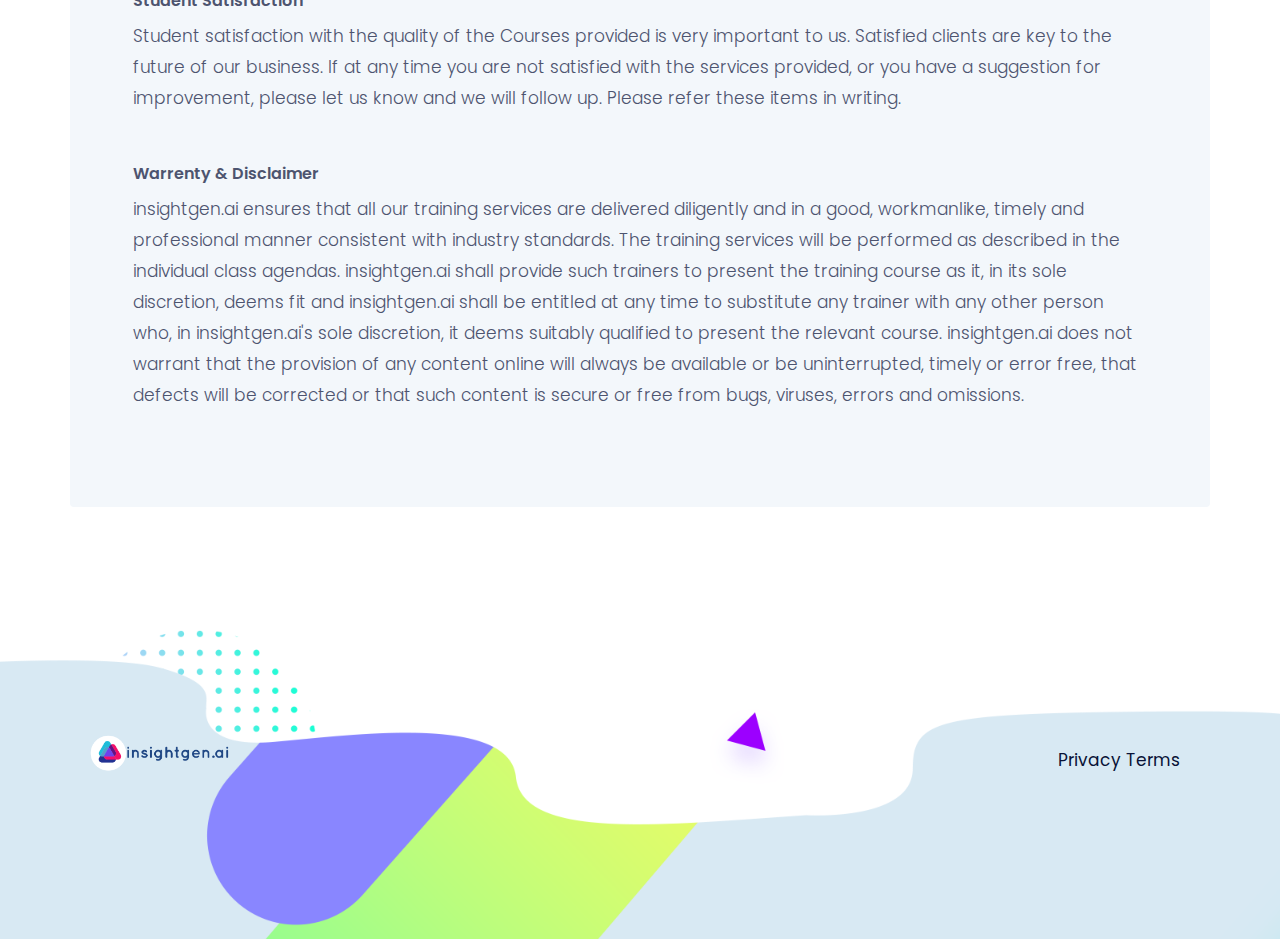
<file: privacy.html>
<!DOCTYPE html>
<html lang="zxx">

<head>
    <meta charset="utf-8">
    <title>insightgen.ai</title>

    <!-- mobile responsive meta -->
    <meta name="viewport" content="width=device-width, initial-scale=1">
    <meta name="viewport" content="width=device-width, initial-scale=1, maximum-scale=1">

    <!-- ** Plugins Needed for the Project ** -->
    <!-- Bootstrap -->
    <link rel="stylesheet" href="plugins/bootstrap/bootstrap.min.css">
    <!-- themefy-icon -->
    <link rel="stylesheet" href="plugins/themify-icons/themify-icons.css">
    <!-- slick slider -->
    <link rel="stylesheet" href="plugins/slick/slick.css">
    <!-- venobox popup -->
    <link rel="stylesheet" href="plugins/Venobox/venobox.css">
    <!-- aos -->
    <link rel="stylesheet" href="plugins/aos/aos.css">

    <!-- Main Stylesheet -->
    <link href="css/style.css" rel="stylesheet">

    <!--Favicon-->
    <link rel="shortcut icon" href="images/favicon.ico" type="image/x-icon">
    <link rel="icon" href="images/favicon.ico" type="image/x-icon">

</head>

<body>

    <!-- navigation -->
    <section class="fixed-top navigation">
        <div class="container">
            <nav class="navbar navbar-expand-lg navbar-light">
                <a class="navbar-brand" href="index.html"><img src="images/logo3.png" style="width: 200px;"
                        alt="logo"></a>
                <button class="navbar-toggler border-0" type="button" data-toggle="collapse" data-target="#navbar"
                    aria-controls="navbar" aria-expanded="false" aria-label="Toggle navigation">
                    <span class="navbar-toggler-icon"></span>
                </button>
                <!-- navbar -->
                <div class="collapse navbar-collapse text-center" id="navbar">
                    <ul class="navbar-nav ml-auto">
                        <li class="nav-item">
                            <a class="nav-link" href="index.html">Home</a>
                        </li>

                    </ul>
                </div>
            </nav>
        </div>
    </section>
    <!-- /navigation -->



    <!-- contact -->
    <section class="section-lg privacy-hero-section privacy">
        <div class="container">
            <div class="row">
                <div class="col-lg-12 text-center">
                    <h3 class="section-title">Training Terms & Conditions</h3>
                </div>
            </div>
            <div class="row">
                <div class="col-lg-12">
                    <p>Please visit our <a href="index.html"> Training section</a> for more information about the
                        courses we offer. These terms and conditions define the ground rules for any course run or
                        organized by insightgen.ai.</p>
                </div>
            </div>
            <div class="row contact-bg p-5 rounded mb-5">
                <div class="col-lg-12">
                    <p class="text-color h5 d-block">Defination</p>
                    <p>
                        “Agreement” means these training course terms and conditions.
                    </p>
                    <p>
                        “Course” means the training course as described on this website and purchased by the student.
                    </p>
                    <p class="mb-5">
                        “Student” refers to the individual or entity that has purchased the Course as set out on this
                        website.</p>
                </div>
                <div class="col-lg-12">
                    <p class="text-color h5 d-block">Prerequisites</p>
                    <p class="mb-5">
                        We are committed to delivering the course with a high standard of care and expertise.
                        Nevertheless, we do not assume responsibility in the event that the course content does
                        not fully align with the specific requirements or expectations of the student.</p>
                </div>
                <div class="col-lg-12">
                    <p class="text-color h5 d-block">Booking</p>
                    <p class="mb-5">
                        This agreement is deemed to have been accepted by the Student once a booking has
                        been received and accepted by us.
                        Once payment has been made for the training course, it is non-refundable.</p>
                </div>
                <div class="col-lg-12">
                    <p class="text-color h5 d-block">Payment</p>
                    <p class="mb-5">
                        Only clients who have paid the full amount in advance will be entitled to attend the training
                        course. </p>
                </div>
                <div class="col-lg-12">
                    <p class="text-color h5 d-block">Copyright</p>
                    <p class="mb-5">
                        All intellectual property rights, encompassing copyrights, patents, design rights,
                        and proprietary knowledge associated with the course or course materials provided or
                        made accessible in conjunction with the delivered course, shall continue to be the
                        exclusive property of either us or the designated copyright holder as indicated in the
                        materials. Without prior express written consent from the copyright holder, it is strictly
                        prohibited to reproduce, share, or use the course materials, either in whole or in part,
                        with or for any third party. </p>
                </div>
                <div class="col-lg-12">
                    <p class="text-color h5 d-block">Cacellations</p>
                    <p>All cancellations must be confirmed in writing and are subject to the following charges: </p>
                    <p>More than 4 weeks in advance = no charge</p>
                    <p>2 – 4 weeks in advance = 50% of the course fee</p>
                    <p>Less than 2 weeks in advance = 100% of the course fee</p>
                    <p class="mb-5">
                        If your cancellation is illness-related, please contact us as soon as possible.
                        We may, at our discretion, transfer your booking to another session of the same course.
                        If for whatever reason we are unable to run the course at the scheduled time, we would do our
                        utmost to reschedule. </p>
                </div>
                <div class="col-lg-12">
                    <p class="text-color h5 d-block">Student Satisfaction</p>
                    <p class="mb-5">
                        Student satisfaction with the quality of the Courses provided is very important to us. Satisfied
                        clients are key to the future of our business.
                        If at any time you are not satisfied with the services provided, or you have a suggestion for
                        improvement,
                        please let us know and we will follow up. Please refer these items in writing.</p>
                </div>
                <div class="col-lg-12">
                    <p class="text-color h5 d-block">Warrenty & Disclaimer</p>
                    <p class="mb-5">
                        insightgen.ai ensures that all our training services are delivered diligently and in a good,
                        workmanlike, timely and professional manner consistent with industry standards. The training
                        services will be performed as described in the individual class agendas. insightgen.ai shall provide
                        such trainers to present the training course as it, in its sole discretion, deems fit and insightgen.ai
                        shall be entitled at any time to substitute any trainer with any other person who, in insightgen.ai's
                        sole discretion, it deems suitably qualified to present the relevant course.
                        insightgen.ai does not warrant that the provision of any content online will always be available or be
                        uninterrupted, timely or error free, that defects will be corrected or that such content is
                        secure or free from bugs, viruses, errors and omissions.</p>
                </div>
            </div>

        </div>
        <!-- background shapes -->
        <img class="contact-bg-1 up-down-animation" src="images/background-shape/feature-bg-2.png"
            alt="background-shape">
        <img class="contact-bg-2 left-right-animation" src="images/background-shape/green-half-cycle.png"
            alt="background-shape">
        <img class="contact-bg-3 up-down-animation" src="images/background-shape/green-dot.png" alt="background-shape">
        <img class="contact-bg-4 left-right-animation" src="images/background-shape/service-half-cycle.png"
            alt="background-shape">
        <img class="contact-bg-5 up-down-animation" src="images/background-shape/feature-bg-2.png"
            alt="background-shape">
    </section>
    <!-- /contact -->
    <!-- footer -->
    <footer class="footer-section footer" style="background-image: url(images/backgrounds/footer-bg.png);">
        <div class="container">
            <div class="row">
                <div class="col-lg-4 text-center text-lg-left mb-4 mb-lg-0">
                    <!-- logo -->
                    <a href="index.html">
                        <img class="img-fluid" src="images/logo3.png" style="width: 150px;" alt="logo">
                    </a>
                </div>
                <!-- footer menu -->
                <nav class="col-lg-8 align-self-center mb-5">
                    <ul class="list-inline text-lg-right text-center footer-menu">
                        <li class="list-inline-item"><a href="privacy.html">Privacy Terms</a></li>
                    </ul>
                </nav>
                <!-- footer social icon -->

            </div>
        </div>
    </footer>
    <!-- /footer -->

    <!-- jQuery -->
    <script src="plugins/jQuery/jquery.min.js"></script>
    <!-- Bootstrap JS -->
    <script src="plugins/bootstrap/bootstrap.min.js"></script>
    <!-- slick slider -->
    <script src="plugins/slick/slick.min.js"></script>
    <!-- venobox -->
    <script src="plugins/Venobox/venobox.min.js"></script>
    <!-- aos -->
    <script src="plugins/aos/aos.js"></script>
    <!-- Main Script -->
    <script src="js/script.js"></script>

</body>

</html>
</file>
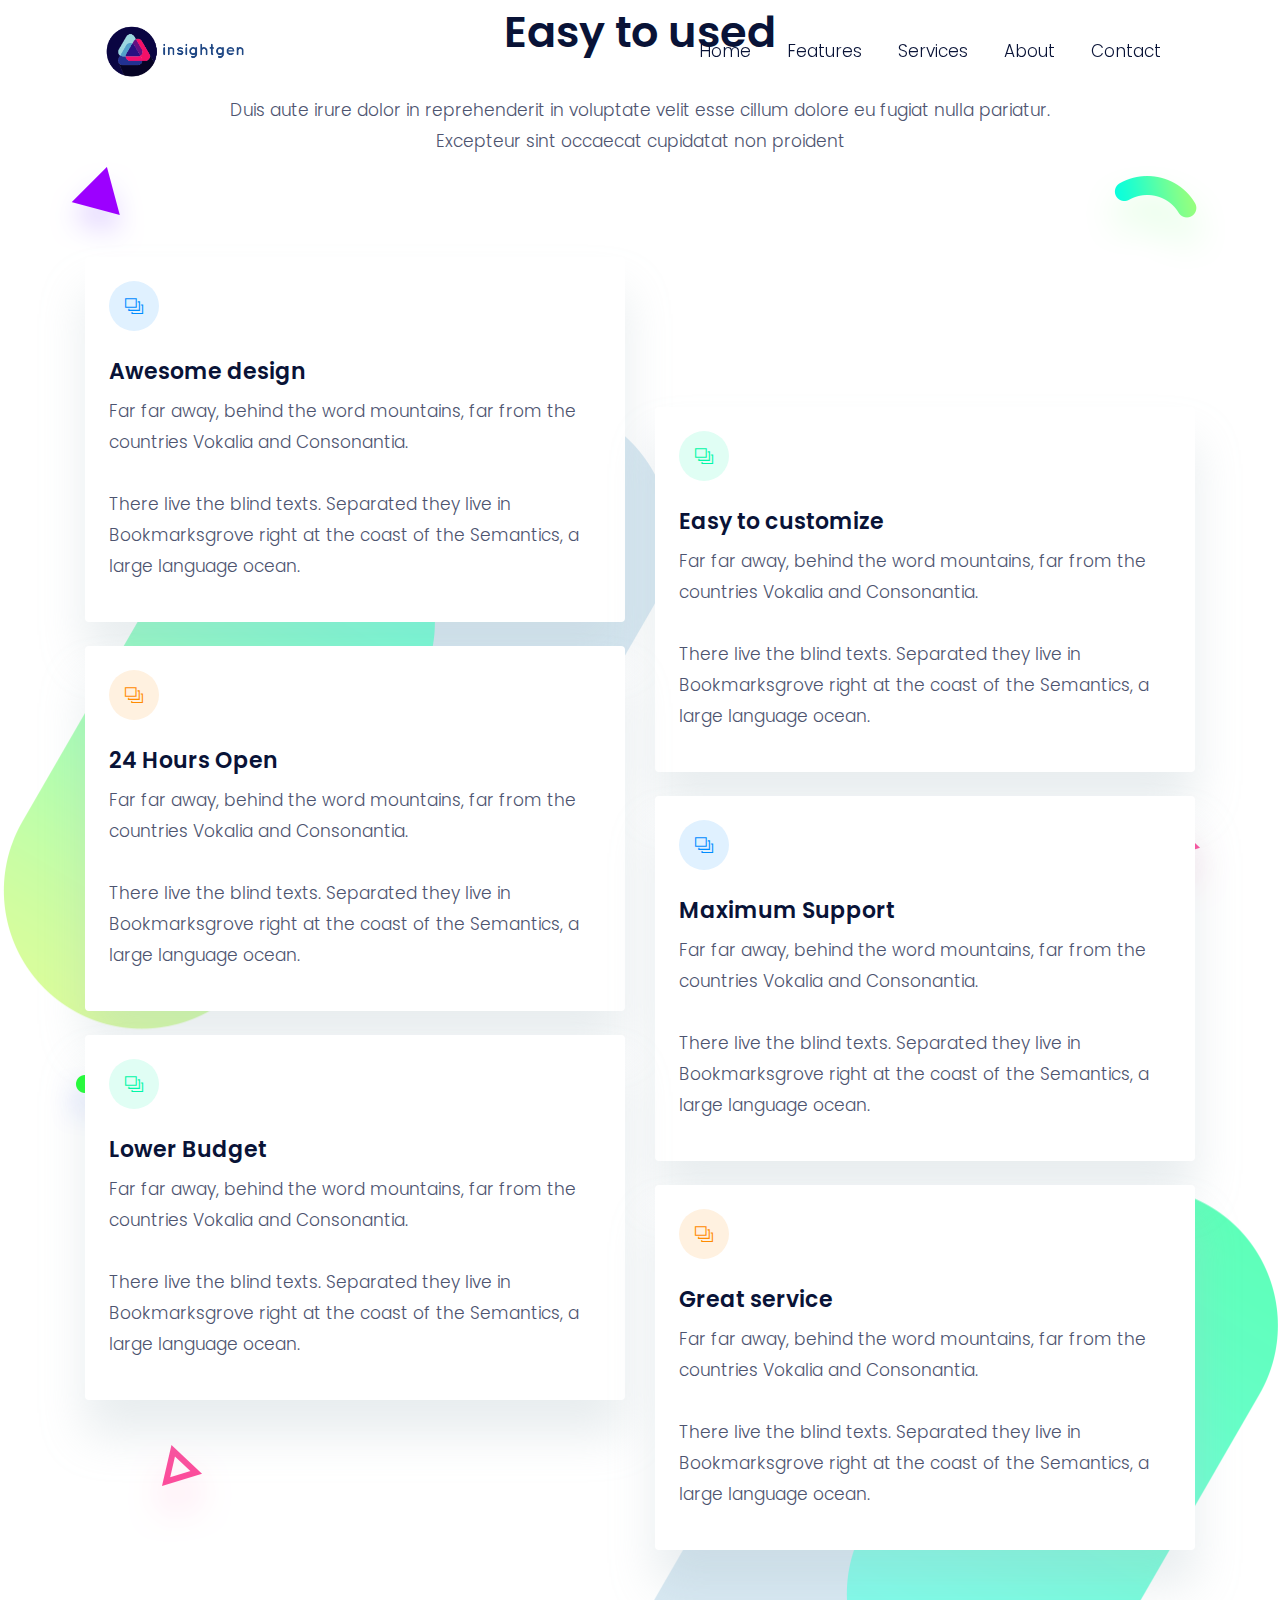
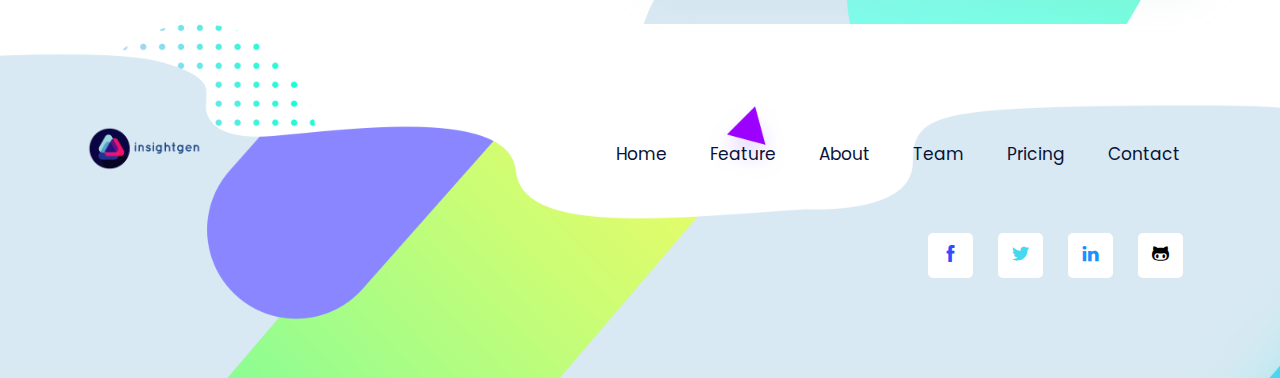
<file: service.html>
<!DOCTYPE html>
<html lang="zxx">

<head>
  <meta charset="utf-8">
  <title>Dtox</title>

  <!-- mobile responsive meta -->
  <meta name="viewport" content="width=device-width, initial-scale=1">
  <meta name="viewport" content="width=device-width, initial-scale=1, maximum-scale=1">
  
  <!-- ** Plugins Needed for the Project ** -->
  <!-- Bootstrap -->
  <link rel="stylesheet" href="plugins/bootstrap/bootstrap.min.css">
  <!-- themefy-icon -->
  <link rel="stylesheet" href="plugins/themify-icons/themify-icons.css">
  <!-- slick slider -->
  <link rel="stylesheet" href="plugins/slick/slick.css">
  <!-- venobox popup -->
  <link rel="stylesheet" href="plugins/Venobox/venobox.css">
  <!-- aos -->
  <link rel="stylesheet" href="plugins/aos/aos.css">

  <!-- Main Stylesheet -->
  <link href="css/style.css" rel="stylesheet">
  
  <!--Favicon-->
  <link rel="shortcut icon" href="images/favicon.ico" type="image/x-icon">
  <link rel="icon" href="images/favicon.ico" type="image/x-icon">

</head>

<body>
  

<!-- navigation -->
<section class="fixed-top navigation">
  <div class="container">
    <nav class="navbar navbar-expand-lg navbar-light">
      <a class="navbar-brand" href="index.html"><img src="images/logo2.png" style="width: 150px;" alt="logo"></a>
      <button class="navbar-toggler border-0" type="button" data-toggle="collapse" data-target="#navbar" aria-controls="navbar"
        aria-expanded="false" aria-label="Toggle navigation">
        <span class="navbar-toggler-icon"></span>
      </button>
      <!-- navbar -->
      <div class="collapse navbar-collapse text-center" id="navbar">
        <ul class="navbar-nav ml-auto">
          <li class="nav-item">
            <a class="nav-link" href="index.html">Home</a>
          </li>
          <li class="nav-item">
            <a class="nav-link page-scroll" href="index.html#feature">Features</a>
          </li>
          <li class="nav-item">
            <a class="nav-link" href="service.html">Services</a>
          </li>
          <li class="nav-item">
            <a class="nav-link" href="about.html">About</a>
          </li>
          <li class="nav-item">
            <a class="nav-link" href="contact.html">Contact</a>
          </li>
        </ul>
      </div>
    </nav>
  </div>
</section>
<!-- /navigation -->

<!-- service -->
<section class="section-lg service-bg-image position-relative" style="background-image: url(images/backgrounds/service-page.png);">
    <div class="container">
        <div class="row">
            <div class="col-12 text-center">
                <h2 class="section-title">Easy to used</h2>
                <p class="mb-100">Duis aute irure dolor in reprehenderit in voluptate velit esse cillum dolore eu fugiat nulla pariatur.<br>Excepteur sint occaecat cupidatat non proident</p>
            </div>
            <!-- service item -->
            <div class="col-sm-6 mb-4">
                <div class="rounded bg-white p-4 shadow-primary">
                    <i class="ti-layers-alt round-icon blue mb-4"></i>
                    <h4>Awesome design</h4>
                    <p>Far far away, behind the word mountains, far from the countries Vokalia and Consonantia.<br><br>There live the blind texts. Separated they live in Bookmarksgrove right at the coast of the Semantics, a large language ocean.</p>
                </div>
            </div>
            <!-- service item -->
            <div class="col-sm-6 mb-4 translate-y-150">
                <div class="rounded bg-white p-4 shadow-primary">
                    <i class="ti-layers-alt round-icon green mb-4"></i>
                    <h4>Easy to customize</h4>
                    <p>Far far away, behind the word mountains, far from the countries Vokalia and Consonantia.<br><br>There live the blind texts. Separated they live in Bookmarksgrove right at the coast of the Semantics, a large language ocean.</p>
                </div>
            </div>
            <!-- service item -->
            <div class="col-sm-6 mb-4">
                <div class="rounded bg-white p-4 shadow-primary">
                    <i class="ti-layers-alt round-icon orange mb-4"></i>
                    <h4>24 Hours Open</h4>
                    <p>Far far away, behind the word mountains, far from the countries Vokalia and Consonantia.<br><br>There live the blind texts. Separated they live in Bookmarksgrove right at the coast of the Semantics, a large language ocean.</p>
                </div>
            </div>
            <!-- service item -->
            <div class="col-sm-6 mb-4 translate-y-150">
                <div class="rounded bg-white p-4 shadow-primary">
                    <i class="ti-layers-alt round-icon blue mb-4"></i>
                    <h4>Maximum Support</h4>
                    <p>Far far away, behind the word mountains, far from the countries Vokalia and Consonantia.<br><br>There live the blind texts. Separated they live in Bookmarksgrove right at the coast of the Semantics, a large language ocean.</p>
                </div>
            </div>
            <!-- service item -->
            <div class="col-sm-6 mb-4">
                <div class="rounded bg-white p-4 shadow-primary">
                    <i class="ti-layers-alt round-icon green mb-4"></i>
                    <h4>Lower Budget</h4>
                    <p>Far far away, behind the word mountains, far from the countries Vokalia and Consonantia.<br><br>There live the blind texts. Separated they live in Bookmarksgrove right at the coast of the Semantics, a large language ocean.</p>
                </div>
            </div>
            <!-- service item -->
            <div class="col-sm-6 mb-4 translate-y-150">
                <div class="rounded bg-white p-4 shadow-primary">
                    <i class="ti-layers-alt round-icon orange mb-4"></i>
                    <h4>Great service</h4>
                    <p>Far far away, behind the word mountains, far from the countries Vokalia and Consonantia.<br><br>There live the blind texts. Separated they live in Bookmarksgrove right at the coast of the Semantics, a large language ocean.</p>
                </div>
            </div>
        </div>
    </div>
    <!-- background shapes -->
    <img class="service-bg-1 up-down-animation" src="images/background-shape/feature-bg-2.png" alt="">
    <img class="service-bg-2 left-right-animation" src="images/background-shape/seo-half-cycle.png" alt="">
    <img class="service-bg-3 up-down-animation" src="images/background-shape/team-bg-triangle.png" alt="">
    <img class="service-bg-4 left-right-animation" src="images/background-shape/green-dot.png" alt="">
    <img class="service-bg-5 up-down-animation" src="images/background-shape/team-bg-triangle.png" alt="">
</section>
<!-- /service -->

<!-- footer -->
<footer class="footer-section footer" style="background-image: url(images/backgrounds/footer-bg.png);">
  <div class="container">
    <div class="row">
      <div class="col-lg-4 text-center text-lg-left mb-4 mb-lg-0">
        <!-- logo -->
        <a href="index.html">
          <img class="img-fluid" src="images/logo2.png" style="width: 120px;" alt="logo">
        </a>
      </div>
      <!-- footer menu -->
      <nav class="col-lg-8 align-self-center mb-5">
        <ul class="list-inline text-lg-right text-center footer-menu">
          <li class="list-inline-item active"><a href="index.html">Home</a></li>
          <li class="list-inline-item"><a class="page-scroll" href="#feature">Feature</a></li>
          <li class="list-inline-item"><a href="about.html">About</a></li>
          <li class="list-inline-item"><a class="page-scroll" href="#team">Team</a></li>
          <li class="list-inline-item"><a class="page-scroll" href="#pricing">Pricing</a></li>
          <li class="list-inline-item"><a href="contact.html">Contact</a></li>
        </ul>
      </nav>
      <!-- footer social icon -->
      <nav class="col-12">
        <ul class="list-inline text-lg-right text-center social-icon">
          <li class="list-inline-item">
            <a class="facebook" href="#"><i class="ti-facebook"></i></a>
          </li>
          <li class="list-inline-item">
            <a class="twitter" href="#"><i class="ti-twitter-alt"></i></a>
          </li>
          <li class="list-inline-item">
            <a class="linkedin" href="#"><i class="ti-linkedin"></i></a>
          </li>
          <li class="list-inline-item">
            <a class="black" href="#"><i class="ti-github"></i></a>
          </li>
        </ul>
      </nav>
    </div>
  </div>
</footer>
<!-- /footer -->

<!-- jQuery -->
<script src="plugins/jQuery/jquery.min.js"></script>
<!-- Bootstrap JS -->
<script src="plugins/bootstrap/bootstrap.min.js"></script>
<!-- slick slider -->
<script src="plugins/slick/slick.min.js"></script>
<!-- venobox -->
<script src="plugins/Venobox/venobox.min.js"></script>
<!-- aos -->
<script src="plugins/aos/aos.js"></script>
<!-- Main Script -->
<script src="js/script.js"></script>

</body>
</html>
</file>
<file: plugins/themify-icons/themify-icons.css>
@font-face {
  font-family: 'themify';
  src: url('fonts/themify.eot?-fvbane');
  src: url('fonts/themify.eot?#iefix-fvbane') format('embedded-opentype'),
  url('fonts/themify.woff?-fvbane') format('woff'),
  url('fonts/themify.ttf?-fvbane') format('truetype'),
  url('fonts/themify.svg?-fvbane#themify') format('svg');
  font-weight: normal;
  font-style: normal;
}

[class^="ti-"],
[class*=" ti-"] {
  font-family: 'themify';
  speak: none;
  font-style: normal;
  font-weight: normal;
  font-variant: normal;
  text-transform: none;
  line-height: 1;

  /* Better Font Rendering =========== */
  -webkit-font-smoothing: antialiased;
  -moz-osx-font-smoothing: grayscale;
}

.ti-wand:before {
  content: "\e600";
}

.ti-volume:before {
  content: "\e601";
}

.ti-user:before {
  content: "\e602";
}

.ti-unlock:before {
  content: "\e603";
}

.ti-unlink:before {
  content: "\e604";
}

.ti-trash:before {
  content: "\e605";
}

.ti-thought:before {
  content: "\e606";
}

.ti-target:before {
  content: "\e607";
}

.ti-tag:before {
  content: "\e608";
}

.ti-tablet:before {
  content: "\e609";
}

.ti-star:before {
  content: "\e60a";
}

.ti-spray:before {
  content: "\e60b";
}

.ti-signal:before {
  content: "\e60c";
}

.ti-shopping-cart:before {
  content: "\e60d";
}

.ti-shopping-cart-full:before {
  content: "\e60e";
}

.ti-settings:before {
  content: "\e60f";
}

.ti-search:before {
  content: "\e610";
}

.ti-zoom-in:before {
  content: "\e611";
}

.ti-zoom-out:before {
  content: "\e612";
}

.ti-cut:before {
  content: "\e613";
}

.ti-ruler:before {
  content: "\e614";
}

.ti-ruler-pencil:before {
  content: "\e615";
}

.ti-ruler-alt:before {
  content: "\e616";
}

.ti-bookmark:before {
  content: "\e617";
}

.ti-bookmark-alt:before {
  content: "\e618";
}

.ti-reload:before {
  content: "\e619";
}

.ti-plus:before {
  content: "\e61a";
}

.ti-pin:before {
  content: "\e61b";
}

.ti-pencil:before {
  content: "\e61c";
}

.ti-pencil-alt:before {
  content: "\e61d";
}

.ti-paint-roller:before {
  content: "\e61e";
}

.ti-paint-bucket:before {
  content: "\e61f";
}

.ti-na:before {
  content: "\e620";
}

.ti-mobile:before {
  content: "\e621";
}

.ti-minus:before {
  content: "\e622";
}

.ti-medall:before {
  content: "\e623";
}

.ti-medall-alt:before {
  content: "\e624";
}

.ti-marker:before {
  content: "\e625";
}

.ti-marker-alt:before {
  content: "\e626";
}

.ti-arrow-up:before {
  content: "\e627";
}

.ti-arrow-right:before {
  content: "\e628";
}

.ti-arrow-left:before {
  content: "\e629";
}

.ti-arrow-down:before {
  content: "\e62a";
}

.ti-lock:before {
  content: "\e62b";
}

.ti-location-arrow:before {
  content: "\e62c";
}

.ti-link:before {
  content: "\e62d";
}

.ti-layout:before {
  content: "\e62e";
}

.ti-layers:before {
  content: "\e62f";
}

.ti-layers-alt:before {
  content: "\e630";
}

.ti-key:before {
  content: "\e631";
}

.ti-import:before {
  content: "\e632";
}

.ti-image:before {
  content: "\e633";
}

.ti-heart:before {
  content: "\e634";
}

.ti-heart-broken:before {
  content: "\e635";
}

.ti-hand-stop:before {
  content: "\e636";
}

.ti-hand-open:before {
  content: "\e637";
}

.ti-hand-drag:before {
  content: "\e638";
}

.ti-folder:before {
  content: "\e639";
}

.ti-flag:before {
  content: "\e63a";
}

.ti-flag-alt:before {
  content: "\e63b";
}

.ti-flag-alt-2:before {
  content: "\e63c";
}

.ti-eye:before {
  content: "\e63d";
}

.ti-export:before {
  content: "\e63e";
}

.ti-exchange-vertical:before {
  content: "\e63f";
}

.ti-desktop:before {
  content: "\e640";
}

.ti-cup:before {
  content: "\e641";
}

.ti-crown:before {
  content: "\e642";
}

.ti-comments:before {
  content: "\e643";
}

.ti-comment:before {
  content: "\e644";
}

.ti-comment-alt:before {
  content: "\e645";
}

.ti-close:before {
  content: "\e646";
}

.ti-clip:before {
  content: "\e647";
}

.ti-angle-up:before {
  content: "\e648";
}

.ti-angle-right:before {
  content: "\e649";
}

.ti-angle-left:before {
  content: "\e64a";
}

.ti-angle-down:before {
  content: "\e64b";
}

.ti-check:before {
  content: "\e64c";
}

.ti-check-box:before {
  content: "\e64d";
}

.ti-camera:before {
  content: "\e64e";
}

.ti-announcement:before {
  content: "\e64f";
}

.ti-brush:before {
  content: "\e650";
}

.ti-briefcase:before {
  content: "\e651";
}

.ti-bolt:before {
  content: "\e652";
}

.ti-bolt-alt:before {
  content: "\e653";
}

.ti-blackboard:before {
  content: "\e654";
}

.ti-bag:before {
  content: "\e655";
}

.ti-move:before {
  content: "\e656";
}

.ti-arrows-vertical:before {
  content: "\e657";
}

.ti-arrows-horizontal:before {
  content: "\e658";
}

.ti-fullscreen:before {
  content: "\e659";
}

.ti-arrow-top-right:before {
  content: "\e65a";
}

.ti-arrow-top-left:before {
  content: "\e65b";
}

.ti-arrow-circle-up:before {
  content: "\e65c";
}

.ti-arrow-circle-right:before {
  content: "\e65d";
}

.ti-arrow-circle-left:before {
  content: "\e65e";
}

.ti-arrow-circle-down:before {
  content: "\e65f";
}

.ti-angle-double-up:before {
  content: "\e660";
}

.ti-angle-double-right:before {
  content: "\e661";
}

.ti-angle-double-left:before {
  content: "\e662";
}

.ti-angle-double-down:before {
  content: "\e663";
}

.ti-zip:before {
  content: "\e664";
}

.ti-world:before {
  content: "\e665";
}

.ti-wheelchair:before {
  content: "\e666";
}

.ti-view-list:before {
  content: "\e667";
}

.ti-view-list-alt:before {
  content: "\e668";
}

.ti-view-grid:before {
  content: "\e669";
}

.ti-uppercase:before {
  content: "\e66a";
}

.ti-upload:before {
  content: "\e66b";
}

.ti-underline:before {
  content: "\e66c";
}

.ti-truck:before {
  content: "\e66d";
}

.ti-timer:before {
  content: "\e66e";
}

.ti-ticket:before {
  content: "\e66f";
}

.ti-thumb-up:before {
  content: "\e670";
}

.ti-thumb-down:before {
  content: "\e671";
}

.ti-text:before {
  content: "\e672";
}

.ti-stats-up:before {
  content: "\e673";
}

.ti-stats-down:before {
  content: "\e674";
}

.ti-split-v:before {
  content: "\e675";
}

.ti-split-h:before {
  content: "\e676";
}

.ti-smallcap:before {
  content: "\e677";
}

.ti-shine:before {
  content: "\e678";
}

.ti-shift-right:before {
  content: "\e679";
}

.ti-shift-left:before {
  content: "\e67a";
}

.ti-shield:before {
  content: "\e67b";
}

.ti-notepad:before {
  content: "\e67c";
}

.ti-server:before {
  content: "\e67d";
}

.ti-quote-right:before {
  content: "\e67e";
}

.ti-quote-left:before {
  content: "\e67f";
}

.ti-pulse:before {
  content: "\e680";
}

.ti-printer:before {
  content: "\e681";
}

.ti-power-off:before {
  content: "\e682";
}

.ti-plug:before {
  content: "\e683";
}

.ti-pie-chart:before {
  content: "\e684";
}

.ti-paragraph:before {
  content: "\e685";
}

.ti-panel:before {
  content: "\e686";
}

.ti-package:before {
  content: "\e687";
}

.ti-music:before {
  content: "\e688";
}

.ti-music-alt:before {
  content: "\e689";
}

.ti-mouse:before {
  content: "\e68a";
}

.ti-mouse-alt:before {
  content: "\e68b";
}

.ti-money:before {
  content: "\e68c";
}

.ti-microphone:before {
  content: "\e68d";
}

.ti-menu:before {
  content: "\e68e";
}

.ti-menu-alt:before {
  content: "\e68f";
}

.ti-map:before {
  content: "\e690";
}

.ti-map-alt:before {
  content: "\e691";
}

.ti-loop:before {
  content: "\e692";
}

.ti-location-pin:before {
  content: "\e693";
}

.ti-list:before {
  content: "\e694";
}

.ti-light-bulb:before {
  content: "\e695";
}

.ti-Italic:before {
  content: "\e696";
}

.ti-info:before {
  content: "\e697";
}

.ti-infinite:before {
  content: "\e698";
}

.ti-id-badge:before {
  content: "\e699";
}

.ti-hummer:before {
  content: "\e69a";
}

.ti-home:before {
  content: "\e69b";
}

.ti-help:before {
  content: "\e69c";
}

.ti-headphone:before {
  content: "\e69d";
}

.ti-harddrives:before {
  content: "\e69e";
}

.ti-harddrive:before {
  content: "\e69f";
}

.ti-gift:before {
  content: "\e6a0";
}

.ti-game:before {
  content: "\e6a1";
}

.ti-filter:before {
  content: "\e6a2";
}

.ti-files:before {
  content: "\e6a3";
}

.ti-file:before {
  content: "\e6a4";
}

.ti-eraser:before {
  content: "\e6a5";
}

.ti-envelope:before {
  content: "\e6a6";
}

.ti-download:before {
  content: "\e6a7";
}

.ti-direction:before {
  content: "\e6a8";
}

.ti-direction-alt:before {
  content: "\e6a9";
}

.ti-dashboard:before {
  content: "\e6aa";
}

.ti-control-stop:before {
  content: "\e6ab";
}

.ti-control-shuffle:before {
  content: "\e6ac";
}

.ti-control-play:before {
  content: "\e6ad";
}

.ti-control-pause:before {
  content: "\e6ae";
}

.ti-control-forward:before {
  content: "\e6af";
}

.ti-control-backward:before {
  content: "\e6b0";
}

.ti-cloud:before {
  content: "\e6b1";
}

.ti-cloud-up:before {
  content: "\e6b2";
}

.ti-cloud-down:before {
  content: "\e6b3";
}

.ti-clipboard:before {
  content: "\e6b4";
}

.ti-car:before {
  content: "\e6b5";
}

.ti-calendar:before {
  content: "\e6b6";
}

.ti-book:before {
  content: "\e6b7";
}

.ti-bell:before {
  content: "\e6b8";
}

.ti-basketball:before {
  content: "\e6b9";
}

.ti-bar-chart:before {
  content: "\e6ba";
}

.ti-bar-chart-alt:before {
  content: "\e6bb";
}

.ti-back-right:before {
  content: "\e6bc";
}

.ti-back-left:before {
  content: "\e6bd";
}

.ti-arrows-corner:before {
  content: "\e6be";
}

.ti-archive:before {
  content: "\e6bf";
}

.ti-anchor:before {
  content: "\e6c0";
}

.ti-align-right:before {
  content: "\e6c1";
}

.ti-align-left:before {
  content: "\e6c2";
}

.ti-align-justify:before {
  content: "\e6c3";
}

.ti-align-center:before {
  content: "\e6c4";
}

.ti-alert:before {
  content: "\e6c5";
}

.ti-alarm-clock:before {
  content: "\e6c6";
}

.ti-agenda:before {
  content: "\e6c7";
}

.ti-write:before {
  content: "\e6c8";
}

.ti-window:before {
  content: "\e6c9";
}

.ti-widgetized:before {
  content: "\e6ca";
}

.ti-widget:before {
  content: "\e6cb";
}

.ti-widget-alt:before {
  content: "\e6cc";
}

.ti-wallet:before {
  content: "\e6cd";
}

.ti-video-clapper:before {
  content: "\e6ce";
}

.ti-video-camera:before {
  content: "\e6cf";
}

.ti-vector:before {
  content: "\e6d0";
}

.ti-themify-logo:before {
  content: "\e6d1";
}

.ti-themify-favicon:before {
  content: "\e6d2";
}

.ti-themify-favicon-alt:before {
  content: "\e6d3";
}

.ti-support:before {
  content: "\e6d4";
}

.ti-stamp:before {
  content: "\e6d5";
}

.ti-split-v-alt:before {
  content: "\e6d6";
}

.ti-slice:before {
  content: "\e6d7";
}

.ti-shortcode:before {
  content: "\e6d8";
}

.ti-shift-right-alt:before {
  content: "\e6d9";
}

.ti-shift-left-alt:before {
  content: "\e6da";
}

.ti-ruler-alt-2:before {
  content: "\e6db";
}

.ti-receipt:before {
  content: "\e6dc";
}

.ti-pin2:before {
  content: "\e6dd";
}

.ti-pin-alt:before {
  content: "\e6de";
}

.ti-pencil-alt2:before {
  content: "\e6df";
}

.ti-palette:before {
  content: "\e6e0";
}

.ti-more:before {
  content: "\e6e1";
}

.ti-more-alt:before {
  content: "\e6e2";
}

.ti-microphone-alt:before {
  content: "\e6e3";
}

.ti-magnet:before {
  content: "\e6e4";
}

.ti-line-double:before {
  content: "\e6e5";
}

.ti-line-dotted:before {
  content: "\e6e6";
}

.ti-line-dashed:before {
  content: "\e6e7";
}

.ti-layout-width-full:before {
  content: "\e6e8";
}

.ti-layout-width-default:before {
  content: "\e6e9";
}

.ti-layout-width-default-alt:before {
  content: "\e6ea";
}

.ti-layout-tab:before {
  content: "\e6eb";
}

.ti-layout-tab-window:before {
  content: "\e6ec";
}

.ti-layout-tab-v:before {
  content: "\e6ed";
}

.ti-layout-tab-min:before {
  content: "\e6ee";
}

.ti-layout-slider:before {
  content: "\e6ef";
}

.ti-layout-slider-alt:before {
  content: "\e6f0";
}

.ti-layout-sidebar-right:before {
  content: "\e6f1";
}

.ti-layout-sidebar-none:before {
  content: "\e6f2";
}

.ti-layout-sidebar-left:before {
  content: "\e6f3";
}

.ti-layout-placeholder:before {
  content: "\e6f4";
}

.ti-layout-menu:before {
  content: "\e6f5";
}

.ti-layout-menu-v:before {
  content: "\e6f6";
}

.ti-layout-menu-separated:before {
  content: "\e6f7";
}

.ti-layout-menu-full:before {
  content: "\e6f8";
}

.ti-layout-media-right-alt:before {
  content: "\e6f9";
}

.ti-layout-media-right:before {
  content: "\e6fa";
}

.ti-layout-media-overlay:before {
  content: "\e6fb";
}

.ti-layout-media-overlay-alt:before {
  content: "\e6fc";
}

.ti-layout-media-overlay-alt-2:before {
  content: "\e6fd";
}

.ti-layout-media-left-alt:before {
  content: "\e6fe";
}

.ti-layout-media-left:before {
  content: "\e6ff";
}

.ti-layout-media-center-alt:before {
  content: "\e700";
}

.ti-layout-media-center:before {
  content: "\e701";
}

.ti-layout-list-thumb:before {
  content: "\e702";
}

.ti-layout-list-thumb-alt:before {
  content: "\e703";
}

.ti-layout-list-post:before {
  content: "\e704";
}

.ti-layout-list-large-image:before {
  content: "\e705";
}

.ti-layout-line-solid:before {
  content: "\e706";
}

.ti-layout-grid4:before {
  content: "\e707";
}

.ti-layout-grid3:before {
  content: "\e708";
}

.ti-layout-grid2:before {
  content: "\e709";
}

.ti-layout-grid2-thumb:before {
  content: "\e70a";
}

.ti-layout-cta-right:before {
  content: "\e70b";
}

.ti-layout-cta-left:before {
  content: "\e70c";
}

.ti-layout-cta-center:before {
  content: "\e70d";
}

.ti-layout-cta-btn-right:before {
  content: "\e70e";
}

.ti-layout-cta-btn-left:before {
  content: "\e70f";
}

.ti-layout-column4:before {
  content: "\e710";
}

.ti-layout-column3:before {
  content: "\e711";
}

.ti-layout-column2:before {
  content: "\e712";
}

.ti-layout-accordion-separated:before {
  content: "\e713";
}

.ti-layout-accordion-merged:before {
  content: "\e714";
}

.ti-layout-accordion-list:before {
  content: "\e715";
}

.ti-ink-pen:before {
  content: "\e716";
}

.ti-info-alt:before {
  content: "\e717";
}

.ti-help-alt:before {
  content: "\e718";
}

.ti-headphone-alt:before {
  content: "\e719";
}

.ti-hand-point-up:before {
  content: "\e71a";
}

.ti-hand-point-right:before {
  content: "\e71b";
}

.ti-hand-point-left:before {
  content: "\e71c";
}

.ti-hand-point-down:before {
  content: "\e71d";
}

.ti-gallery:before {
  content: "\e71e";
}

.ti-face-smile:before {
  content: "\e71f";
}

.ti-face-sad:before {
  content: "\e720";
}

.ti-credit-card:before {
  content: "\e721";
}

.ti-control-skip-forward:before {
  content: "\e722";
}

.ti-control-skip-backward:before {
  content: "\e723";
}

.ti-control-record:before {
  content: "\e724";
}

.ti-control-eject:before {
  content: "\e725";
}

.ti-comments-smiley:before {
  content: "\e726";
}

.ti-brush-alt:before {
  content: "\e727";
}

.ti-youtube:before {
  content: "\e728";
}

.ti-vimeo:before {
  content: "\e729";
}

.ti-twitter:before {
  content: "\e72a";
}

.ti-time:before {
  content: "\e72b";
}

.ti-tumblr:before {
  content: "\e72c";
}

.ti-skype:before {
  content: "\e72d";
}

.ti-share:before {
  content: "\e72e";
}

.ti-share-alt:before {
  content: "\e72f";
}

.ti-rocket:before {
  content: "\e730";
}

.ti-pinterest:before {
  content: "\e731";
}

.ti-new-window:before {
  content: "\e732";
}

.ti-microsoft:before {
  content: "\e733";
}

.ti-list-ol:before {
  content: "\e734";
}

.ti-linkedin:before {
  content: "\e735";
}

.ti-layout-sidebar-2:before {
  content: "\e736";
}

.ti-layout-grid4-alt:before {
  content: "\e737";
}

.ti-layout-grid3-alt:before {
  content: "\e738";
}

.ti-layout-grid2-alt:before {
  content: "\e739";
}

.ti-layout-column4-alt:before {
  content: "\e73a";
}

.ti-layout-column3-alt:before {
  content: "\e73b";
}

.ti-layout-column2-alt:before {
  content: "\e73c";
}

.ti-instagram:before {
  content: "\e73d";
}

.ti-google:before {
  content: "\e73e";
}

.ti-github:before {
  content: "\e73f";
}

.ti-flickr:before {
  content: "\e740";
}

.ti-facebook:before {
  content: "\e741";
}

.ti-dropbox:before {
  content: "\e742";
}

.ti-dribbble:before {
  content: "\e743";
}

.ti-apple:before {
  content: "\e744";
}

.ti-android:before {
  content: "\e745";
}

.ti-save:before {
  content: "\e746";
}

.ti-save-alt:before {
  content: "\e747";
}

.ti-yahoo:before {
  content: "\e748";
}

.ti-wordpress:before {
  content: "\e749";
}

.ti-vimeo-alt:before {
  content: "\e74a";
}

.ti-twitter-alt:before {
  content: "\e74b";
}

.ti-tumblr-alt:before {
  content: "\e74c";
}

.ti-trello:before {
  content: "\e74d";
}

.ti-stack-overflow:before {
  content: "\e74e";
}

.ti-soundcloud:before {
  content: "\e74f";
}

.ti-sharethis:before {
  content: "\e750";
}

.ti-sharethis-alt:before {
  content: "\e751";
}

.ti-reddit:before {
  content: "\e752";
}

.ti-pinterest-alt:before {
  content: "\e753";
}

.ti-microsoft-alt:before {
  content: "\e754";
}

.ti-linux:before {
  content: "\e755";
}

.ti-jsfiddle:before {
  content: "\e756";
}

.ti-joomla:before {
  content: "\e757";
}

.ti-html5:before {
  content: "\e758";
}

.ti-flickr-alt:before {
  content: "\e759";
}

.ti-email:before {
  content: "\e75a";
}

.ti-drupal:before {
  content: "\e75b";
}

.ti-dropbox-alt:before {
  content: "\e75c";
}

.ti-css3:before {
  content: "\e75d";
}

.ti-rss:before {
  content: "\e75e";
}

.ti-rss-alt:before {
  content: "\e75f";
}
</file>
<file: plugins/Venobox/venobox.css>
/* ------ venobox.css --------*/
.vbox-overlay *, .vbox-overlay *:before, .vbox-overlay *:after{
    -webkit-backface-visibility: hidden;
    -webkit-box-sizing:border-box;
    -moz-box-sizing:border-box;
    box-sizing:border-box;

}
.vbox-overlay{
    display: -webkit-flex;
    display: flex;
    -webkit-flex-direction: column;
    flex-direction: column;
    -webkit-justify-content: center;
    justify-content: center;
    -webkit-align-items: center;
    align-items: center;
    position: fixed;
    left: 0;
    top: 0;
    bottom: 0;
    right: 0;
    z-index: 1040;
    -webkit-transform:translateZ(1000px);
    transform: translateZ(1000px);
    transform-style: preserve-3d;
}

/* ----- navigation ----- */
.vbox-title{
    width: 100%;
    height: 40px;
    float: left;
    text-align: center;
    line-height: 28px;
    font-size: 12px;
    padding: 6px 40px;
    overflow: hidden;
    position: fixed;
    display: none;
    left: 0;
    z-index: 1050;
}
.vbox-close{
    cursor: pointer;
    position: fixed;
    top: -1px;
    right: 0;
    width: 50px;
    height: 40px;
    padding: 6px;
    display: block;
    background-position:10px center;
    overflow: hidden;
    font-size: 24px;
    line-height: 1;
    text-align: center;
    z-index: 1050;
}
.vbox-num{
    cursor: pointer;
    position: fixed;
    left: 0;
    height: 40px;
    display: block;
    overflow: hidden;
    line-height: 28px;
    font-size: 12px;
    padding: 6px 10px;
    display: none;
    z-index: 1050;
}
/* ----- navigation ARROWS ----- */
.vbox-next, .vbox-prev{
    position: fixed;
    top: 50%;
    margin-top: -15px;
    overflow: hidden;
    cursor: pointer;
    display: block;
    width: 45px;
    height: 45px;
    z-index: 1050;
}
.vbox-next span, .vbox-prev span{
    position: relative;
    width: 20px;
    height: 20px;
    border: 2px solid transparent;
    border-top-color: #B6B6B6;
    border-right-color: #B6B6B6;
    text-indent: -100px;
    position: absolute;
    top: 8px;
    display: block;
}
.vbox-prev{
    left: 15px;
}
.vbox-next{
    right: 15px;
}
.vbox-prev span{
    left: 10px;
    -ms-transform: rotate(-135deg);
    -webkit-transform: rotate(-135deg);
    transform: rotate(-135deg);
}
.vbox-next span{
    -ms-transform: rotate(45deg);
    -webkit-transform: rotate(45deg);
    transform: rotate(45deg);
    right: 10px;
}
/* ------- inline window ------ */
.vbox-inline{
    width: 420px;
    height: 315px;
    height: 70vh;
    padding: 10px;
    background: #fff;
    margin: 0 auto;
    overflow: auto;
    text-align: left;
}
/* ------- Video & iFrames window ------ */
.venoframe{
    max-width: 100%;
    width: 100%;
    border: none;
    width: 100%;
    height: 260px;
    height: 70vh;
}
.venoframe.vbvid{
    height: 260px;
}
@media (min-width: 768px) {
    .venoframe, .vbox-inline{
        width: 90%;
        height: 360px;
        height: 70vh;
    }
    .venoframe.vbvid{
        width: 640px;
        height: 360px;
    }
}
@media (min-width: 992px) {
    .venoframe, .vbox-inline{
        max-width: 1200px;
        width: 80%;
        height: 540px;
        height: 70vh;
    }
    .venoframe.vbvid{
        width: 960px;
        height: 540px;
    }
}
/* 
Please do NOT edit this part! 
or at least read this note: http://i.imgur.com/7C0ws9e.gif
*/
.vbox-open{
    overflow: hidden;
}
.vbox-container{
    position: absolute;
    left: 0;
    right: 0;
    top: 0;
    bottom: 0;
    overflow-x: hidden;
    overflow-y: scroll;
    overflow-scrolling: touch;
    -webkit-overflow-scrolling: touch;
    z-index: 20;
    max-height: 100%;

}

.vbox-content{
    text-align: center;
    float: left;
    width: 100%;
    position: relative;
    overflow: hidden;
    padding: 20px 10px;
}
.vbox-container img{
    max-width: 100%;
    height: auto;
}
.figlio{
    box-shadow: 0 0 12px rgba(0,0,0,0.19), 0 6px 6px rgba(0,0,0,0.23);
    max-width: 100%;
    text-align: initial;
}
img.figlio{
    -webkit-user-select: none;
-khtml-user-select: none;
-moz-user-select: none;
-o-user-select: none;
user-select: none;
}
.vbox-content.swipe-left{
    margin-left: -200px !important;
}
.vbox-content.swipe-right{
    margin-left: 200px !important;
}
.animated{
    webkit-transition: margin 300ms ease-out;
    transition: margin 300ms ease-out;
}
.animate-in{
    opacity: 1;
}
.animate-out{
    opacity: 0;
}
/* ---------- preloader ----------
 * SPINKIT 
 * http://tobiasahlin.com/spinkit/
-------------------------------- */
.sk-double-bounce,.sk-rotating-plane{width:40px;height:40px;margin:40px auto}.sk-rotating-plane{background-color:#333;-webkit-animation:sk-rotatePlane 1.2s infinite ease-in-out;animation:sk-rotatePlane 1.2s infinite ease-in-out}@-webkit-keyframes sk-rotatePlane{0%{-webkit-transform:perspective(120px) rotateX(0) rotateY(0);transform:perspective(120px) rotateX(0) rotateY(0)}50%{-webkit-transform:perspective(120px) rotateX(-180.1deg) rotateY(0);transform:perspective(120px) rotateX(-180.1deg) rotateY(0)}100%{-webkit-transform:perspective(120px) rotateX(-180deg) rotateY(-179.9deg);transform:perspective(120px) rotateX(-180deg) rotateY(-179.9deg)}}@keyframes sk-rotatePlane{0%{-webkit-transform:perspective(120px) rotateX(0) rotateY(0);transform:perspective(120px) rotateX(0) rotateY(0)}50%{-webkit-transform:perspective(120px) rotateX(-180.1deg) rotateY(0);transform:perspective(120px) rotateX(-180.1deg) rotateY(0)}100%{-webkit-transform:perspective(120px) rotateX(-180deg) rotateY(-179.9deg);transform:perspective(120px) rotateX(-180deg) rotateY(-179.9deg)}}.sk-double-bounce{position:relative}.sk-double-bounce .sk-child{width:100%;height:100%;border-radius:50%;background-color:#333;opacity:.6;position:absolute;top:0;left:0;-webkit-animation:sk-doubleBounce 2s infinite ease-in-out;animation:sk-doubleBounce 2s infinite ease-in-out}.sk-chasing-dots .sk-child,.sk-spinner-pulse,.sk-three-bounce .sk-child{background-color:#333;border-radius:100%}.sk-double-bounce .sk-double-bounce2{-webkit-animation-delay:-1s;animation-delay:-1s}@-webkit-keyframes sk-doubleBounce{0%,100%{-webkit-transform:scale(0);transform:scale(0)}50%{-webkit-transform:scale(1);transform:scale(1)}}@keyframes sk-doubleBounce{0%,100%{-webkit-transform:scale(0);transform:scale(0)}50%{-webkit-transform:scale(1);transform:scale(1)}}.sk-wave{margin:40px auto;width:50px;height:40px;text-align:center;font-size:10px}.sk-wave .sk-rect{background-color:#333;height:100%;width:6px;display:inline-block;-webkit-animation:sk-waveStretchDelay 1.2s infinite ease-in-out;animation:sk-waveStretchDelay 1.2s infinite ease-in-out}.sk-wave .sk-rect1{-webkit-animation-delay:-1.2s;animation-delay:-1.2s}.sk-wave .sk-rect2{-webkit-animation-delay:-1.1s;animation-delay:-1.1s}.sk-wave .sk-rect3{-webkit-animation-delay:-1s;animation-delay:-1s}.sk-wave .sk-rect4{-webkit-animation-delay:-.9s;animation-delay:-.9s}.sk-wave .sk-rect5{-webkit-animation-delay:-.8s;animation-delay:-.8s}@-webkit-keyframes sk-waveStretchDelay{0%,100%,40%{-webkit-transform:scaleY(.4);transform:scaleY(.4)}20%{-webkit-transform:scaleY(1);transform:scaleY(1)}}@keyframes sk-waveStretchDelay{0%,100%,40%{-webkit-transform:scaleY(.4);transform:scaleY(.4)}20%{-webkit-transform:scaleY(1);transform:scaleY(1)}}.sk-wandering-cubes{margin:40px auto;width:40px;height:40px;position:relative}.sk-wandering-cubes .sk-cube{background-color:#333;width:10px;height:10px;position:absolute;top:0;left:0;-webkit-animation:sk-wanderingCube 1.8s ease-in-out -1.8s infinite both;animation:sk-wanderingCube 1.8s ease-in-out -1.8s infinite both}.sk-chasing-dots,.sk-spinner-pulse{width:40px;height:40px;margin:40px auto}.sk-wandering-cubes .sk-cube2{-webkit-animation-delay:-.9s;animation-delay:-.9s}@-webkit-keyframes sk-wanderingCube{0%{-webkit-transform:rotate(0);transform:rotate(0)}25%{-webkit-transform:translateX(30px) rotate(-90deg) scale(.5);transform:translateX(30px) rotate(-90deg) scale(.5)}50%{-webkit-transform:translateX(30px) translateY(30px) rotate(-179deg);transform:translateX(30px) translateY(30px) rotate(-179deg)}50.1%{-webkit-transform:translateX(30px) translateY(30px) rotate(-180deg);transform:translateX(30px) translateY(30px) rotate(-180deg)}75%{-webkit-transform:translateX(0) translateY(30px) rotate(-270deg) scale(.5);transform:translateX(0) translateY(30px) rotate(-270deg) scale(.5)}100%{-webkit-transform:rotate(-360deg);transform:rotate(-360deg)}}@keyframes sk-wanderingCube{0%{-webkit-transform:rotate(0);transform:rotate(0)}25%{-webkit-transform:translateX(30px) rotate(-90deg) scale(.5);transform:translateX(30px) rotate(-90deg) scale(.5)}50%{-webkit-transform:translateX(30px) translateY(30px) rotate(-179deg);transform:translateX(30px) translateY(30px) rotate(-179deg)}50.1%{-webkit-transform:translateX(30px) translateY(30px) rotate(-180deg);transform:translateX(30px) translateY(30px) rotate(-180deg)}75%{-webkit-transform:translateX(0) translateY(30px) rotate(-270deg) scale(.5);transform:translateX(0) translateY(30px) rotate(-270deg) scale(.5)}100%{-webkit-transform:rotate(-360deg);transform:rotate(-360deg)}}.sk-spinner-pulse{-webkit-animation:sk-pulseScaleOut 1s infinite ease-in-out;animation:sk-pulseScaleOut 1s infinite ease-in-out}@-webkit-keyframes sk-pulseScaleOut{0%{-webkit-transform:scale(0);transform:scale(0)}100%{-webkit-transform:scale(1);transform:scale(1);opacity:0}}@keyframes sk-pulseScaleOut{0%{-webkit-transform:scale(0);transform:scale(0)}100%{-webkit-transform:scale(1);transform:scale(1);opacity:0}}.sk-chasing-dots{position:relative;text-align:center;-webkit-animation:sk-chasingDotsRotate 2s infinite linear;animation:sk-chasingDotsRotate 2s infinite linear}.sk-chasing-dots .sk-child{width:60%;height:60%;display:inline-block;position:absolute;top:0;-webkit-animation:sk-chasingDotsBounce 2s infinite ease-in-out;animation:sk-chasingDotsBounce 2s infinite ease-in-out}.sk-chasing-dots .sk-dot2{top:auto;bottom:0;-webkit-animation-delay:-1s;animation-delay:-1s}@-webkit-keyframes sk-chasingDotsRotate{100%{-webkit-transform:rotate(360deg);transform:rotate(360deg)}}@keyframes sk-chasingDotsRotate{100%{-webkit-transform:rotate(360deg);transform:rotate(360deg)}}@-webkit-keyframes sk-chasingDotsBounce{0%,100%{-webkit-transform:scale(0);transform:scale(0)}50%{-webkit-transform:scale(1);transform:scale(1)}}@keyframes sk-chasingDotsBounce{0%,100%{-webkit-transform:scale(0);transform:scale(0)}50%{-webkit-transform:scale(1);transform:scale(1)}}.sk-three-bounce{margin:40px auto;width:80px;text-align:center}.sk-three-bounce .sk-child{width:20px;height:20px;display:inline-block;-webkit-animation:sk-three-bounce 1.4s ease-in-out 0s infinite both;animation:sk-three-bounce 1.4s ease-in-out 0s infinite both}.sk-circle .sk-child:before,.sk-fading-circle .sk-circle:before{display:block;border-radius:100%;content:'';background-color:#333}.sk-three-bounce .sk-bounce1{-webkit-animation-delay:-.32s;animation-delay:-.32s}.sk-three-bounce .sk-bounce2{-webkit-animation-delay:-.16s;animation-delay:-.16s}@-webkit-keyframes sk-three-bounce{0%,100%,80%{-webkit-transform:scale(0);transform:scale(0)}40%{-webkit-transform:scale(1);transform:scale(1)}}@keyframes sk-three-bounce{0%,100%,80%{-webkit-transform:scale(0);transform:scale(0)}40%{-webkit-transform:scale(1);transform:scale(1)}}.sk-circle{margin:40px auto;width:40px;height:40px;position:relative}.sk-circle .sk-child{width:100%;height:100%;position:absolute;left:0;top:0}.sk-circle .sk-child:before{margin:0 auto;width:15%;height:15%;-webkit-animation:sk-circleBounceDelay 1.2s infinite ease-in-out both;animation:sk-circleBounceDelay 1.2s infinite ease-in-out both}.sk-circle .sk-circle2{-webkit-transform:rotate(30deg);-ms-transform:rotate(30deg);transform:rotate(30deg)}.sk-circle .sk-circle3{-webkit-transform:rotate(60deg);-ms-transform:rotate(60deg);transform:rotate(60deg)}.sk-circle .sk-circle4{-webkit-transform:rotate(90deg);-ms-transform:rotate(90deg);transform:rotate(90deg)}.sk-circle .sk-circle5{-webkit-transform:rotate(120deg);-ms-transform:rotate(120deg);transform:rotate(120deg)}.sk-circle .sk-circle6{-webkit-transform:rotate(150deg);-ms-transform:rotate(150deg);transform:rotate(150deg)}.sk-circle .sk-circle7{-webkit-transform:rotate(180deg);-ms-transform:rotate(180deg);transform:rotate(180deg)}.sk-circle .sk-circle8{-webkit-transform:rotate(210deg);-ms-transform:rotate(210deg);transform:rotate(210deg)}.sk-circle .sk-circle9{-webkit-transform:rotate(240deg);-ms-transform:rotate(240deg);transform:rotate(240deg)}.sk-circle .sk-circle10{-webkit-transform:rotate(270deg);-ms-transform:rotate(270deg);transform:rotate(270deg)}.sk-circle .sk-circle11{-webkit-transform:rotate(300deg);-ms-transform:rotate(300deg);transform:rotate(300deg)}.sk-circle .sk-circle12{-webkit-transform:rotate(330deg);-ms-transform:rotate(330deg);transform:rotate(330deg)}.sk-circle .sk-circle2:before{-webkit-animation-delay:-1.1s;animation-delay:-1.1s}.sk-circle .sk-circle3:before{-webkit-animation-delay:-1s;animation-delay:-1s}.sk-circle .sk-circle4:before{-webkit-animation-delay:-.9s;animation-delay:-.9s}.sk-circle .sk-circle5:before{-webkit-animation-delay:-.8s;animation-delay:-.8s}.sk-circle .sk-circle6:before{-webkit-animation-delay:-.7s;animation-delay:-.7s}.sk-circle .sk-circle7:before{-webkit-animation-delay:-.6s;animation-delay:-.6s}.sk-circle .sk-circle8:before{-webkit-animation-delay:-.5s;animation-delay:-.5s}.sk-circle .sk-circle9:before{-webkit-animation-delay:-.4s;animation-delay:-.4s}.sk-circle .sk-circle10:before{-webkit-animation-delay:-.3s;animation-delay:-.3s}.sk-circle .sk-circle11:before{-webkit-animation-delay:-.2s;animation-delay:-.2s}.sk-circle .sk-circle12:before{-webkit-animation-delay:-.1s;animation-delay:-.1s}@-webkit-keyframes sk-circleBounceDelay{0%,100%,80%{-webkit-transform:scale(0);transform:scale(0)}40%{-webkit-transform:scale(1);transform:scale(1)}}@keyframes sk-circleBounceDelay{0%,100%,80%{-webkit-transform:scale(0);transform:scale(0)}40%{-webkit-transform:scale(1);transform:scale(1)}}.sk-cube-grid{width:40px;height:40px;margin:40px auto}.sk-cube-grid .sk-cube{width:33.33%;height:33.33%;background-color:#333;float:left;-webkit-animation:sk-cubeGridScaleDelay 1.3s infinite ease-in-out;animation:sk-cubeGridScaleDelay 1.3s infinite ease-in-out}.sk-cube-grid .sk-cube1{-webkit-animation-delay:.2s;animation-delay:.2s}.sk-cube-grid .sk-cube2{-webkit-animation-delay:.3s;animation-delay:.3s}.sk-cube-grid .sk-cube3{-webkit-animation-delay:.4s;animation-delay:.4s}.sk-cube-grid .sk-cube4{-webkit-animation-delay:.1s;animation-delay:.1s}.sk-cube-grid .sk-cube5{-webkit-animation-delay:.2s;animation-delay:.2s}.sk-cube-grid .sk-cube6{-webkit-animation-delay:.3s;animation-delay:.3s}.sk-cube-grid .sk-cube7{-webkit-animation-delay:0ms;animation-delay:0ms}.sk-cube-grid .sk-cube8{-webkit-animation-delay:.1s;animation-delay:.1s}.sk-cube-grid .sk-cube9{-webkit-animation-delay:.2s;animation-delay:.2s}@-webkit-keyframes sk-cubeGridScaleDelay{0%,100%,70%{-webkit-transform:scale3D(1,1,1);transform:scale3D(1,1,1)}35%{-webkit-transform:scale3D(0,0,1);transform:scale3D(0,0,1)}}@keyframes sk-cubeGridScaleDelay{0%,100%,70%{-webkit-transform:scale3D(1,1,1);transform:scale3D(1,1,1)}35%{-webkit-transform:scale3D(0,0,1);transform:scale3D(0,0,1)}}.sk-fading-circle{margin:40px auto;width:40px;height:40px;position:relative}.sk-fading-circle .sk-circle{width:100%;height:100%;position:absolute;left:0;top:0}.sk-fading-circle .sk-circle:before{margin:0 auto;width:15%;height:15%;-webkit-animation:sk-circleFadeDelay 1.2s infinite ease-in-out both;animation:sk-circleFadeDelay 1.2s infinite ease-in-out both}.sk-fading-circle .sk-circle2{-webkit-transform:rotate(30deg);-ms-transform:rotate(30deg);transform:rotate(30deg)}.sk-fading-circle .sk-circle3{-webkit-transform:rotate(60deg);-ms-transform:rotate(60deg);transform:rotate(60deg)}.sk-fading-circle .sk-circle4{-webkit-transform:rotate(90deg);-ms-transform:rotate(90deg);transform:rotate(90deg)}.sk-fading-circle .sk-circle5{-webkit-transform:rotate(120deg);-ms-transform:rotate(120deg);transform:rotate(120deg)}.sk-fading-circle .sk-circle6{-webkit-transform:rotate(150deg);-ms-transform:rotate(150deg);transform:rotate(150deg)}.sk-fading-circle .sk-circle7{-webkit-transform:rotate(180deg);-ms-transform:rotate(180deg);transform:rotate(180deg)}.sk-fading-circle .sk-circle8{-webkit-transform:rotate(210deg);-ms-transform:rotate(210deg);transform:rotate(210deg)}.sk-fading-circle .sk-circle9{-webkit-transform:rotate(240deg);-ms-transform:rotate(240deg);transform:rotate(240deg)}.sk-fading-circle .sk-circle10{-webkit-transform:rotate(270deg);-ms-transform:rotate(270deg);transform:rotate(270deg)}.sk-fading-circle .sk-circle11{-webkit-transform:rotate(300deg);-ms-transform:rotate(300deg);transform:rotate(300deg)}.sk-fading-circle .sk-circle12{-webkit-transform:rotate(330deg);-ms-transform:rotate(330deg);transform:rotate(330deg)}.sk-fading-circle .sk-circle2:before{-webkit-animation-delay:-1.1s;animation-delay:-1.1s}.sk-fading-circle .sk-circle3:before{-webkit-animation-delay:-1s;animation-delay:-1s}.sk-fading-circle .sk-circle4:before{-webkit-animation-delay:-.9s;animation-delay:-.9s}.sk-fading-circle .sk-circle5:before{-webkit-animation-delay:-.8s;animation-delay:-.8s}.sk-fading-circle .sk-circle6:before{-webkit-animation-delay:-.7s;animation-delay:-.7s}.sk-fading-circle .sk-circle7:before{-webkit-animation-delay:-.6s;animation-delay:-.6s}.sk-fading-circle .sk-circle8:before{-webkit-animation-delay:-.5s;animation-delay:-.5s}.sk-fading-circle .sk-circle9:before{-webkit-animation-delay:-.4s;animation-delay:-.4s}.sk-fading-circle .sk-circle10:before{-webkit-animation-delay:-.3s;animation-delay:-.3s}.sk-fading-circle .sk-circle11:before{-webkit-animation-delay:-.2s;animation-delay:-.2s}.sk-fading-circle .sk-circle12:before{-webkit-animation-delay:-.1s;animation-delay:-.1s}@-webkit-keyframes sk-circleFadeDelay{0%,100%,39%{opacity:0}40%{opacity:1}}@keyframes sk-circleFadeDelay{0%,100%,39%{opacity:0}40%{opacity:1}}.sk-folding-cube{margin:40px auto;width:40px;height:40px;position:relative;-webkit-transform:rotateZ(45deg);transform:rotateZ(45deg)}.sk-folding-cube .sk-cube{float:left;width:50%;height:50%;position:relative;-webkit-transform:scale(1.1);-ms-transform:scale(1.1);transform:scale(1.1)}.sk-folding-cube .sk-cube:before{content:'';position:absolute;top:0;left:0;width:100%;height:100%;background-color:#333;-webkit-animation:sk-foldCubeAngle 2.4s infinite linear both;animation:sk-foldCubeAngle 2.4s infinite linear both;-webkit-transform-origin:100% 100%;-ms-transform-origin:100% 100%;transform-origin:100% 100%}.sk-folding-cube .sk-cube2{-webkit-transform:scale(1.1) rotateZ(90deg);transform:scale(1.1) rotateZ(90deg)}.sk-folding-cube .sk-cube3{-webkit-transform:scale(1.1) rotateZ(180deg);transform:scale(1.1) rotateZ(180deg)}.sk-folding-cube .sk-cube4{-webkit-transform:scale(1.1) rotateZ(270deg);transform:scale(1.1) rotateZ(270deg)}.sk-folding-cube .sk-cube2:before{-webkit-animation-delay:.3s;animation-delay:.3s}.sk-folding-cube .sk-cube3:before{-webkit-animation-delay:.6s;animation-delay:.6s}.sk-folding-cube .sk-cube4:before{-webkit-animation-delay:.9s;animation-delay:.9s}@-webkit-keyframes sk-foldCubeAngle{0%,10%{-webkit-transform:perspective(140px) rotateX(-180deg);transform:perspective(140px) rotateX(-180deg);opacity:0}25%,75%{-webkit-transform:perspective(140px) rotateX(0);transform:perspective(140px) rotateX(0);opacity:1}100%,90%{-webkit-transform:perspective(140px) rotateY(180deg);transform:perspective(140px) rotateY(180deg);opacity:0}}@keyframes sk-foldCubeAngle{0%,10%{-webkit-transform:perspective(140px) rotateX(-180deg);transform:perspective(140px) rotateX(-180deg);opacity:0}25%,75%{-webkit-transform:perspective(140px) rotateX(0);transform:perspective(140px) rotateX(0);opacity:1}100%,90%{-webkit-transform:perspective(140px) rotateY(180deg);transform:perspective(140px) rotateY(180deg);opacity:0}}
</file>
<file: css/style.css>
/*!------------------------------------------------------------------
[MAIN STYLESHEET]

PROJECT:	Project Name
VERSION:	Versoin Number
-------------------------------------------------------------------*/
/*------------------------------------------------------------------
[TABLE OF CONTENTS]
-------------------------------------------------------------------*/
/* 1.1 typography */
@import url("https://fonts.googleapis.com/css?family=Poppins:300,400,500,600,700");
body {
  line-height: 31px;
  font-family: "Poppins", sans-serif;
  font-weight: 300;
  -webkit-font-smoothing: antialiased;
  font-size: 17px;
}

p, .paragraph {
  font-weight: 300;
  color: #4d546f;
  font-size: 17px;
  line-height: 31px;
  font-family: "Poppins", sans-serif;
}

h1, h2, h3, h4, h5, h6, .h1, .h2, .h3, .h4, .h5, .h6 {
  color: #091337;
  font-family: "Poppins", sans-serif;
  font-weight: 600;
  line-height: 1.5;
}

h1, .h1 {
  font-size: 56px;
}

h2, .h2 {
  font-size: 43px;
}

h3, .h3 {
  font-size: 37px;
}

h4, .h4 {
  font-size: 22px;
}

h5, .h5 {
  font-size: 16px;
}

h6, .h6 {
  font-size: 13px;
}

.btn {
  font-size: 18px;
  font-family: "Poppins", sans-serif;
  text-transform: capitalize;
  padding: 15px 60px;
  font-weight: 400;
  border: 0;
  border-radius: 5px;
  position: relative;
  z-index: 1;
  transition: .2s ease;
}

.btn:focus {
  outline: 0;
  box-shadow: none !important;
}

.btn:active {
  box-shadow: none;
}

.btn-primary {
  background-image: linear-gradient(25deg, #17ffd3 0%, #d3fc71 95%);
  color: #091337;
  transition: background 1s ease-out;
}

.btn-primary:active {
  background: linear-gradient(25deg, #17ffd3 0%, #d3fc71 95%) !important;
}

.btn-primary:hover {
  background: linear-gradient(205deg, #17ffd3 0%, #d3fc71 95%);
  color: #091337;
}

.btn-secondary {
  background-image: linear-gradient(6deg, #17ffd3 0%, #23e3ee 100%);
  background-color: transparent;
  color: #091337;
}

.btn-secondary:active {
  background: linear-gradient(6deg, #17ffd3 0%, #23e3ee 100%) !important;
}

.btn-secondary:hover {
  background: linear-gradient(186deg, #17ffd3 0%, #23e3ee 100%);
  color: #091337;
}

.btn-lg {
  padding: 15px 85px;
}

body {
  background-color: #fff;
  overflow-x: hidden;
}

::-moz-selection {
  background: #20a5ff;
  color: #fff;
}

::selection {
  background: #20a5ff;
  color: #fff;
}

/* preloader */
.preloader {
  position: fixed;
  top: 0;
  left: 0;
  right: 0;
  bottom: 0;
  background-color: #fff;
  z-index: 999;
  display: flex;
  align-items: center;
  justify-content: center;
}

ol,
ul {
  list-style-type: none;
  margin: 0px;
}

img {
  vertical-align: middle;
  border: 0;
}

a,
a:hover,
a:focus {
  text-decoration: none;
}

a,
button,
select {
  cursor: pointer;
  transition: .2s ease;
}

a:focus,
button:focus,
select:focus {
  outline: 0;
}

a:hover {
  color: #008dec;
}

.slick-slide {
  outline: 0;
}

.section {
  padding-top: 130px;
  padding-bottom: 130px;
}

.section-sm {
  padding-top: 40px;
  padding-bottom: 40px;
}

.section-lg {
  padding-top: 0px;
  padding-bottom: 200px;
}

@media (max-width: 575px) {
  .section-lg {
    padding-top: 150px;
    padding-bottom: 150px;
  }
}

.section-title {
  margin-bottom: 30px;
}

.bg-cover {
  background-size: cover;
  background-position: center center;
  background-repeat: no-repeat;
}

/* overlay */
.overlay {
  position: relative;
}

.overlay::before {
  position: absolute;
  content: '';
  height: 100%;
  width: 100%;
  top: 0;
  left: 0;
  background: #000;
  opacity: .5;
}

.outline-0 {
  outline: 0 !important;
}

.d-unset {
  display: unset !important;
}

.page-title {
  background-position: center center;
  background-size: cover;
  background-repeat: no-repeat;
}

.bg-primary {
  background: #008dec !important;
}

.bg-gray {
  background: #f2f3f5;
}

.text-primary {
  color: #008dec !important;
}

.text-dark {
  color: #091337 !important;
}

.text-purple {
  color: #9491ff !important;
}

.text-color {
  color: #4d546f;
}

.primary-shadow {
  box-shadow: 0px 35px 46px 0px rgba(172, 189, 199, 0.28);
}

.border-blue {
  border-color: #dcebf4 !important;
}

.shadow-primary {
  box-shadow: 0px 35px 46px 0px rgba(172, 189, 199, 0.28);
}

.facebook {
  color: #334bff;
}

.twitter {
  color: #45d9f0;
}

.linkedin {
  color: #1b91ff;
}

.black {
  color: #000;
}

.mb-10 {
  margin-bottom: 10px !important;
}

.mb-20 {
  margin-bottom: 20px !important;
}

.mb-30 {
  margin-bottom: 30px !important;
}

.mb-40 {
  margin-bottom: 40px !important;
}

.mb-50 {
  margin-bottom: 50px !important;
}

.mb-60 {
  margin-bottom: 60px !important;
}

.mb-70 {
  margin-bottom: 70px !important;
}

.mb-80 {
  margin-bottom: 80px !important;
}

.mb-90 {
  margin-bottom: 90px !important;
}

.mb-100 {
  margin-bottom: 100px !important;
}

.pb-100 {
  padding-bottom: 100px !important;
}

.translate-y-150 {
  -webkit-transform: translateY(150px);
          transform: translateY(150px);
}

@media (max-width: 575px) {
  .translate-y-150 {
    -webkit-transform: translateY(0);
            transform: translateY(0);
  }
}

.left-right-animation {
  animation: left_right 3s ease-in infinite alternate-reverse;
}

@-webkit-keyframes left_right {
  0% {
    -webkit-transform: translateX(0);
            transform: translateX(0);
  }
  100% {
    -webkit-transform: translateX(-20px);
            transform: translateX(-20px);
  }
}

@keyframes left_right {
  0% {
    -webkit-transform: translateX(0);
            transform: translateX(0);
  }
  100% {
    -webkit-transform: translateX(-20px);
            transform: translateX(-20px);
  }
}

.up-down-animation {
  animation: up_down 3s ease-in infinite alternate-reverse;
}

@-webkit-keyframes up_down {
  0% {
    -webkit-transform: translateY(0);
            transform: translateY(0);
  }
  100% {
    -webkit-transform: translateY(-20px);
            transform: translateY(-20px);
  }
}

@keyframes up_down {
  0% {
    -webkit-transform: translateY(0);
            transform: translateY(0);
  }
  100% {
    -webkit-transform: translateY(-20px);
            transform: translateY(-20px);
  }
}

.zindex-1 {
  z-index: 1;
}

.navbar-light .navbar-nav .nav-link {
  color: #091337;
}

.navigation {
  transition: .3s ease;
}

.navbar {
  transition: .3s ease;
}

@media (max-width: 991px) {
  .navbar-collapse {
    padding-bottom: 20px;
  }
}

.nav-bg {
  background-color: #fff;
  box-shadow: 0px 10px 20px 0px rgba(0, 141, 236, 0.1);
}

.nav-bg .navbar {
  padding: 10px 0;
}

.nav-item {
  padding: 20px 10px;
}

@media (max-width: 991px) {
  .nav-item {
    padding: 0;
  }
}

.privacy-hero-section {
  padding-top: 150px;
  padding-bottom: 50px;
  background-repeat: no-repeat;
  background-size: cover;
  background-position: bottom center;
  margin-bottom: 25px;
}

.hero-section {
  padding-top: 250px;
  padding-bottom: 250px;
  background-repeat: no-repeat;
  background-size: cover;
  background-position: bottom center;
  margin-bottom: 25px;
}

.banner-image {
  position: absolute;
  top: 110%;
  left: 50%;
  -webkit-transform: translateX(-50%);
          transform: translateX(-50%);
}

.hero-bg-1 {
  position: absolute;
  left: 30px;
  top: 200px;
}

@media (max-width: 767px) {
  .hero-bg-1 {
    display: none;
  }
}

.hero-bg-2 {
  position: absolute;
  top: 50%;
  left: 20%;
}

@media (max-width: 767px) {
  .hero-bg-2 {
    display: none;
  }
}

.hero-bg-3 {
  position: absolute;
  bottom: 0%;
  left: 10%;
}

@media (max-width: 767px) {
  .hero-bg-3 {
    display: none;
  }
}

.hero-bg-4 {
  top: 210px;
  right: 40%;
  position: absolute;
}

@media (max-width: 767px) {
  .hero-bg-4 {
    display: none;
  }
}

.hero-bg-5 {
  position: absolute;
  top: 250px;
  right: 17%;
}

@media (max-width: 767px) {
  .hero-bg-5 {
    display: none;
  }
}

.hero-bg-6 {
  position: absolute;
  right: 10%;
  bottom: 20%;
}

@media (max-width: 767px) {
  .hero-bg-6 {
    display: none;
  }
}

.hero-bg-7 {
  position: absolute;
  left: 20%;
  bottom: -17%;
  z-index: 1;
}

@media (max-width: 767px) {
  .hero-bg-7 {
    display: none;
  }
}

.hero-bg-8 {
  position: absolute;
  bottom: -30%;
  right: 50%;
  z-index: 1;
}

@media (max-width: 767px) {
  .hero-bg-8 {
    display: none;
  }
}

.hero-bg-9 {
  position: absolute;
  right: 20%;
  bottom: -10%;
  z-index: 1;
}

@media (max-width: 767px) {
  .hero-bg-9 {
    display: none;
  }
}

.feature {
  position: relative;
}

.feature-item h4 {
  line-height: 1;
}

.feature-item p {
  line-height: 25px;
}

.feature-item:hover .feature-icon {
  box-shadow: 0px 18px 43px 0px rgba(0, 141, 236, 0.21);
}

.feature-bg-1 {
  position: absolute;
  left: 0;
  top: 50%;
  z-index: -1;
}

@media (max-width: 767px) {
  .feature-bg-1 {
    display: none;
  }
}

.feature-bg-2 {
  position: absolute;
  right: 0;
  bottom: 10%;
  z-index: -1;
}

@media (max-width: 767px) {
  .feature-bg-2 {
    display: none;
  }
}

.feature-icon {
  display: inline-block;
  height: 90px;
  width: 90px;
  border-radius: 5px;
  color: #fff;
  font-size: 45px;
  line-height: 90px;
  background: #008dec;
  box-shadow: 0px 18px 25px 0px rgba(0, 141, 236, 0.1);
  text-align: center;
  transition: .2s ease;
}

.seo {
  position: relative;
  overflow: visible;
}

.seo-bg {
  position: absolute;
  left: 0;
  top: 0;
  z-index: -1;
}

@media (max-width: 1200px) {
  .seo-bg {
    max-width: 500px;
  }
}

@media (max-width: 991px) {
  .seo-bg {
    max-width: 400px;
  }
}

.seo-bg-shape-1 {
  position: absolute;
  left: 25%;
  top: 0;
  z-index: -1;
}

@media (max-width: 767px) {
  .seo-bg-shape-1 {
    display: none;
  }
}

.seo-bg-shape-2 {
  position: absolute;
  right: 2%;
  top: 40%;
  z-index: -1;
}

@media (max-width: 767px) {
  .seo-bg-shape-2 {
    display: none;
  }
}

.seo-bg-shape-3 {
  position: absolute;
  left: 50%;
  bottom: 0;
  -webkit-transform: translateX(-50%);
          transform: translateX(-50%);
  z-index: -1;
}

@media (max-width: 767px) {
  .seo-bg-shape-3 {
    display: none;
  }
}

.service {
  position: relative;
  overflow: visible;
}

.service-list li {
  margin-bottom: 30px;
  color: #4d546f;
}

.service-list li i {
  margin-right: 20px;
  color: #4d546f;
}

.service-bg {
  position: absolute;
  right: 0;
  top: -10%;
  z-index: -1;
}

@media (max-width: 1200px) {
  .service-bg {
    max-width: 500px;
  }
}

@media (max-width: 991px) {
  .service-bg {
    max-width: 400px;
    top: 0;
  }
}

.service-bg-shape-1 {
  position: absolute;
  left: 0;
  top: 150px;
  z-index: -1;
}

@media (max-width: 767px) {
  .service-bg-shape-1 {
    display: none;
  }
}

.service-bg-shape-2 {
  position: absolute;
  left: 40%;
  bottom: 0;
  z-index: -1;
}

@media (max-width: 767px) {
  .service-bg-shape-2 {
    display: none;
  }
}

.team {
  overflow: visible;
  position: relative;
}

.team-slider {
  overflow: hidden;
  padding-bottom: 100px;
}

.team-slider .slick-list {
  overflow: visible;
}

.team-slider .slick-arrow {
  border: 0;
  background: transparent;
  color: #008dec;
  position: absolute;
  bottom: 0;
  z-index: 1;
  font-size: 25px;
}

.team-slider .slick-arrow.slick-disabled {
  color: #86ceff;
}

.team-slider .prevArrow {
  left: 10px;
}

.team-slider .nextArrow {
  left: 50px;
}

.team-member {
  padding: 30px 45px;
  background: #fff;
  box-shadow: 0px 23px 43px 0px rgba(172, 189, 199, 0.49);
  margin: 0 20px;
}

@media (max-width: 1200px) {
  .team-member {
    padding: 30px;
  }
}

.team-bg {
  position: absolute;
  left: 0;
  bottom: 0;
  z-index: -1;
}

.team-bg-shape-1 {
  position: absolute;
  top: 100px;
  left: 20px;
  z-index: -1;
}

@media (max-width: 767px) {
  .team-bg-shape-1 {
    display: none;
  }
}

.team-bg-shape-2 {
  position: absolute;
  top: 100px;
  right: -5px;
  z-index: -1;
}

@media (max-width: 767px) {
  .team-bg-shape-2 {
    display: none;
  }
}

.team-bg-shape-3 {
  position: absolute;
  bottom: 20%;
  right: 40%;
  z-index: -1;
}

@media (max-width: 767px) {
  .team-bg-shape-3 {
    display: none;
  }
}

.team-bg-shape-4 {
  position: absolute;
  bottom: 20%;
  right: 180px;
  z-index: -1;
}

@media (max-width: 767px) {
  .team-bg-shape-4 {
    display: none;
  }
}

.pricing {
  position: relative;
  overflow: visible;
}

.pricing-table {
  padding: 50px 35px 30px;
  transition: .2s ease;
}

@media (max-width: 1200px) {
  .pricing-table {
    padding: 30px 20px;
  }
}

.pricing-table h1 {
  font-size: 65px;
}

.pricing-table h1 span {
  font-size: 20px;
  vertical-align: top;
  line-height: 65px;
  margin-right: 5px;
}

.pricing-table:hover {
  box-shadow: 0px 59px 43px 0px rgba(216, 233, 243, 0.3);
}

.pricing-table.table-1 {
  background-image: linear-gradient(59deg, #d5fc71 0%, #64feab 95%);
}

.pricing-table.table-2 {
  background-image: linear-gradient(59deg, #06ffdf 0%, #42dbef 95%);
}

.pricing-table.table-3 {
  background-image: linear-gradient(59deg, #0bfce0 0%, #c5fd78 95%);
}

.pricing-btn {
  font-size: 25px;
  font-weight: 700;
  color: #091337;
}

@media (max-width: 1200px) {
  .pricing-btn {
    padding: 5px;
  }
}

.pricing-btn:hover {
  color: #008dec;
}

.pricing-bg-shape-1 {
  position: absolute;
  left: 30%;
  top: 100px;
  z-index: -1;
}

@media (max-width: 767px) {
  .pricing-bg-shape-1 {
    display: none;
  }
}

.pricing-bg-shape-2 {
  position: absolute;
  right: 10%;
  top: 110px;
  z-index: -1;
}

@media (max-width: 767px) {
  .pricing-bg-shape-2 {
    display: none;
  }
}

.pricing-bg-shape-3 {
  position: absolute;
  bottom: 20%;
  left: 0;
  z-index: -1;
}

@media (max-width: 767px) {
  .pricing-bg-shape-3 {
    display: none;
  }
}

.newsletter {
  position: relative;
}

.newsletter-form {
  height: 85px;
  width: 100%;
  padding: 0 40px;
  border: 0;
  background: #fff;
  box-shadow: 0px 35px 46px 0px rgba(172, 189, 199, 0.28);
  border-radius: 5px;
}

.newsletter-form:focus {
  outline: 0;
  box-shadow: 0;
}

.newsletter-btn {
  position: absolute;
  height: 100%;
  background: #8986ff;
  top: 0;
  right: 0;
  border-radius: 0 5px 5px 0;
  font-weight: 700;
  font-size: 18px;
  color: #fff;
  text-transform: uppercase;
}

@media (max-width: 575px) {
  .newsletter-btn {
    padding-left: 5px;
    padding-right: 5px;
  }
}

.newsletter-bg-shape {
  position: absolute;
  top: 0;
  right: 10%;
  z-index: -1;
}

@media (max-width: 767px) {
  .newsletter-bg-shape {
    display: none;
  }
}

.footer {
  background-size: cover;
  background-position: top center;
  background-repeat: no-repeat;
}

.footer-section {
  padding-top: 100px;
  padding-bottom: 100px;
}

.footer-menu a {
  color: #091337;
  display: block;
  padding: 15px;
  font-weight: 400;
}

.social-icon li {
  margin: 0 12px;
}

.social-icon li a {
  height: 45px;
  width: 45px;
  background: #fff;
  border-radius: 5px;
  line-height: 45px;
  display: block;
  text-align: center;
}

.client-logo-slider img {
  transition: .2s ease;
}

.client-logo-slider a:hover img {
  -webkit-transform: scale(1.2);
          transform: scale(1.2);
}

/* service page */
.service-bg-image {
  background-size: containe;
  background-repeat: no-repeat;
  background-position: center 400px;
}

.service-bg-1 {
  position: absolute;
  left: 50px;
  top: 10%;
  z-index: -1;
}

@media (max-width: 767px) {
  .service-bg-1 {
    display: none;
  }
}

.service-bg-2 {
  position: absolute;
  right: 50px;
  top: 10%;
  z-index: -1;
}

@media (max-width: 767px) {
  .service-bg-2 {
    display: none;
  }
}

.service-bg-3 {
  position: absolute;
  right: 50px;
  top: 50%;
  z-index: -1;
}

@media (max-width: 767px) {
  .service-bg-3 {
    display: none;
  }
}

.service-bg-4 {
  position: absolute;
  left: 50px;
  bottom: 30%;
  z-index: -1;
}

@media (max-width: 767px) {
  .service-bg-4 {
    display: none;
  }
}

.service-bg-5 {
  position: absolute;
  left: 10%;
  bottom: 5%;
  z-index: -1;
}

@media (max-width: 767px) {
  .service-bg-5 {
    display: none;
  }
}

.about {
  position: relative;
  overflow: visible;
}

.about-video {
  position: relative;
}

.about-video .play-btn {
  position: absolute;
  left: 50%;
  top: 50%;
  -webkit-transform: translate(-50%, -50%);
          transform: translate(-50%, -50%);
}

.about-bg-1 {
  position: absolute;
  left: 30%;
  top: 10%;
  z-index: -1;
}

@media (max-width: 767px) {
  .about-bg-1 {
    display: none;
  }
}

.about-bg-2 {
  position: absolute;
  top: 30%;
  right: 40px;
  z-index: -1;
}

@media (max-width: 767px) {
  .about-bg-2 {
    display: none;
  }
}

.about-bg-3 {
  position: absolute;
  bottom: 20%;
  left: 30px;
  z-index: -1;
}

@media (max-width: 767px) {
  .about-bg-3 {
    display: none;
  }
}

.about-bg-4 {
  position: absolute;
  top: 20%;
  left: 40px;
  z-index: -1;
}

@media (max-width: 767px) {
  .about-bg-4 {
    display: none;
  }
}

.about-bg-5 {
  position: absolute;
  bottom: 10%;
  right: 40px;
  z-index: -1;
}

@media (max-width: 767px) {
  .about-bg-5 {
    display: none;
  }
}

.about-bg-6 {
  position: absolute;
  top: 10%;
  right: 10%;
  z-index: -1;
}

@media (max-width: 767px) {
  .about-bg-6 {
    display: none;
  }
}

.play-btn {
  height: 70px;
  width: 70px;
  border-radius: 50%;
  color: #fff;
  line-height: 70px;
  font-size: 20px;
  text-align: center;
  background: #7aff91;
  display: inline-block;
  transition: .2s ease;
  box-shadow: 0px 23px 43px 0px rgba(94, 254, 198, 0.3);
}

.play-btn:hover {
  color: #fff;
  font-size: 30px;
}

.product {
  position: relative;
  overflow: visible;
  background-repeat: no-repeat;
  background-size: cover;
  background-position: center top;
}

.about-bg {
  position: absolute;
  left: 0;
  top: 0px;
  z-index: -1;
}

.form-control {
  height: 65px;
  width: 100%;
  background: #f7fafc;
}

.form-control:focus {
  border-color: #008dec;
  box-shadow: none;
}

textarea.form-control {
  height: 157px;
}

.contact-bg {
  background-color: #f3f7fb;
}

.round-icon {
  height: 50px;
  width: 50px;
  border-radius: 50%;
  font-size: 18px;
  line-height: 50px;
  display: inline-block;
  vertical-align: middle;
  text-align: center;
}

.round-icon.green {
  background: #e0fef4;
  color: #00f7a7;
}

.round-icon.blue {
  background: #e0f1ff;
  color: #008cff;
}

.round-icon.orange {
  background: #fff1e0;
  color: #ff8b00;
}

.contact {
  position: relative;
}

.contact-bg-1 {
  position: absolute;
  left: 0;
  top: 10%;
  z-index: -1;
}

@media (max-width: 767px) {
  .contact-bg-1 {
    display: none;
  }
}

.contact-bg-2 {
  position: absolute;
  top: 20%;
  right: 10%;
  z-index: -1;
}

@media (max-width: 767px) {
  .contact-bg-2 {
    display: none;
  }
}

.contact-bg-3 {
  position: absolute;
  top: 10%;
  left: 40%;
  z-index: -1;
}

@media (max-width: 767px) {
  .contact-bg-3 {
    display: none;
  }
}

.contact-bg-4 {
  position: absolute;
  bottom: 10%;
  left: 10%;
  z-index: -1;
}

@media (max-width: 767px) {
  .contact-bg-4 {
    display: none;
  }
}

.contact-bg-5 {
  position: absolute;
  bottom: 10%;
  right: 10%;
  z-index: -1;
}

@media (max-width: 767px) {
  .contact-bg-5 {
    display: none;
  }
}

/*# sourceMappingURL=maps/style.css.map */
</file>
